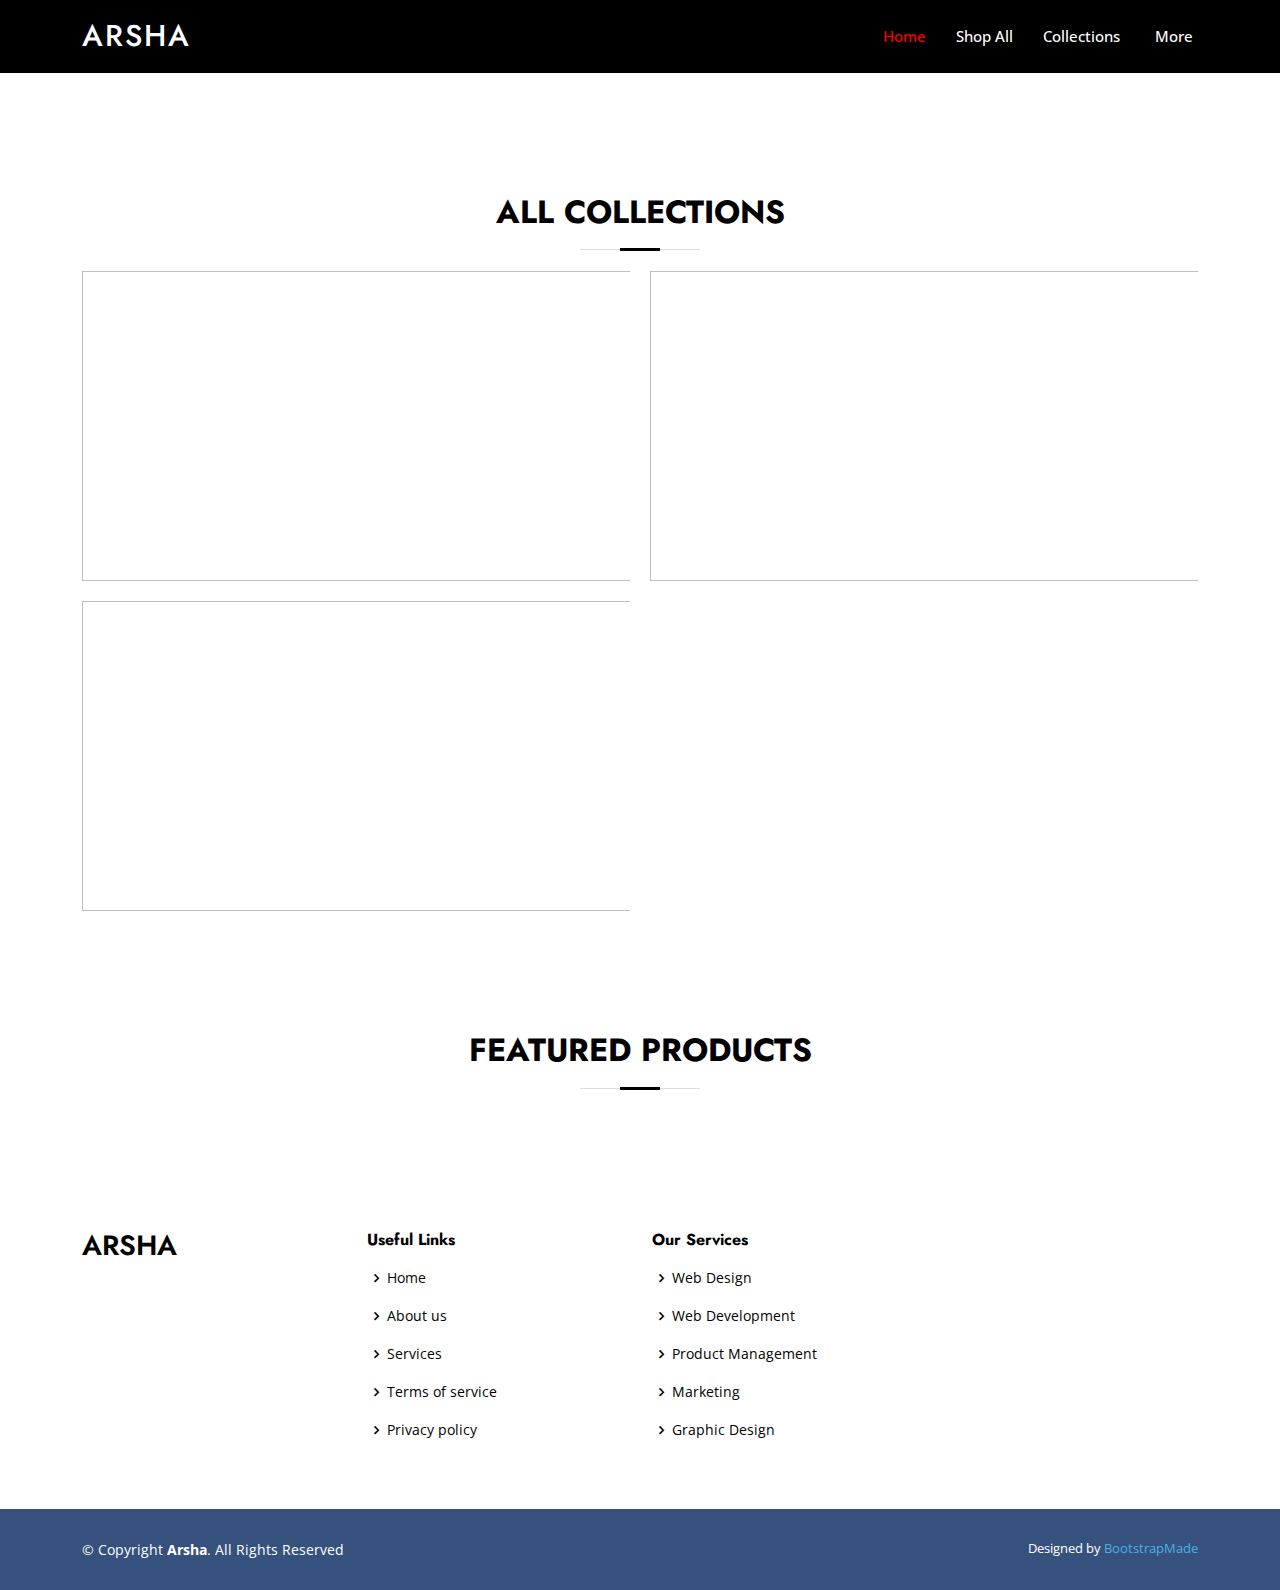
<file: index.html>
<!DOCTYPE html>
<html lang="en">

<head>
    <meta charset="utf-8">
    <meta content="width=device-width, initial-scale=1.0" name="viewport">
    
    <title>Template - Index</title>
    <meta content="" name="description">
    <meta content="" name="keywords">
    
    <!-- Favicons -->
    <link href="assets/img/favicon.png" rel="icon">
    <link href="assets/img/apple-touch-icon.png" rel="apple-touch-icon">
    
    <!-- Google Fonts -->
    <link href="https://fonts.googleapis.com/css?family=Open+Sans:300,300i,400,400i,600,600i,700,700i|Jost:300,300i,400,400i,500,500i,600,600i,700,700i|Poppins:300,300i,400,400i,500,500i,600,600i,700,700i" rel="stylesheet">
    
    <!-- Vendor CSS Files -->
    <!-- <link href="assets/vendor/aos/aos.css" rel="stylesheet"> --> 
    <link href="assets/vendor/bootstrap/css/bootstrap.min.css" rel="stylesheet"> 
    <!-- <link href="assets/vendor/bootstrap-icons/bootstrap-icons.css" rel="stylesheet">  -->
    <link href="assets/vendor/boxicons/css/boxicons.min.css" rel="stylesheet"> 
    <!-- <link href="assets/vendor/glightbox/css/glightbox.min.css" rel="stylesheet">  -->
    <!-- <link href="assets/vendor/remixicon/remixicon.css" rel="stylesheet">  -->
    
    <link href="assets/vendor/swiper/swiper-bundle.min.css" rel="stylesheet"> 
    
    <!-- Template Main CSS File -->
    <link href="assets/css/style.css" rel="stylesheet">
</head>

<body>

  <!-- ======= Header ======= -->
  <header id="header" class="fixed-top ">
    <div class="container d-flex align-items-center">

      <h1 class="logo me-auto"><a href="index.html">Arsha</a></h1>
      <!-- Uncomment below if you prefer to use an image logo -->
      <!-- <a href="index.html" class="logo me-auto"><img src="assets/img/logo.png" alt="" class="img-fluid"></a>-->

        <nav id="navbar" class="navbar">
            <ul>
                <li><a class="nav-link scrollto active" href="#hero">Home</a></li>
                <li><a class="nav-link scrollto" href="/collections/all.html">Shop All</a></li>
                 
                <li class="dropdown"><a href="#"><span>Collections</span> <i class="bi bi-chevron-down"></i></a>
                    <ul>
                        <li><a href="collections/men/mens.html">Men</a></li>
                        <li><a href="collections/women/womens.html">Women</a></li>
                        <li><a href="#">Other</a></li>
                    </ul>
                </li>
                <li class="dropdown"><a href="#"><span>More</span> <i class="bi bi-chevron-down"></i></a>
                    <ul>
                        <li><a href="pages/faq.html">FAQ</a></li>
                        <li><a href="pages/contact.html">Contact</a></li>
                    </ul>
                </li>
            </ul>
            <i class="bi bi-list mobile-nav-toggle"></i>
        </nav><!-- .navbar -->

    </div>
  </header><!-- End Header -->

  <!-- ======= Hero Section =======
  <section id="hero" class="hero-hero d-flex portfolio-details">
    <div class="container2">
        <div class="portfolio-details-slider swiper">
            <div class="swiper-wrapper align-items-center">
                <div class="swiper-slide">
                    <img src="image1.png" alt="">
                </div>
                <div class="swiper-slide">
                    <img src="image1.png" alt="">
                </div>
                <div class="swiper-slide">
                    <img src="image1.png" alt="">
                </div>
                <div class="swiper-slide">
                    <img src="image1.png" alt="">
                </div>
            </div>
          <div class="swiper-pagination"></div>
        </div>
    </div>
  </section> End Hero -->

  <main id="main">
    <!-- ======= Breadcrumbs ======= -->
    <section id="breadcrumbs" class="breadcrumbs" style="visibility:hidden;">
      <div class="container">

        <ol>
          <li><a href="../../index.html">Home</a></li>
        </ol>

      </div>
    </section>

    <!-- ======= About Us Section ======= -->
    <section id="about" class="about">
      <div class="container" data-aos="fade-up">

        <div class="section-title">
          <h2>All Collections</h2>
        </div>

        <div class="row content">
            <div class="collections">
                
                <div class="images">
                    <a href="collections/men/mens.html" class="text-link">
                        <img style='background-image: url("https://www.vurtegopogo.com/wp-content/uploads/2014/03/Blue-Block.jpg");' alt="" width="1080" height="310">
                        <div class="text">
                            <span>Mens</span>
                        </div>
                    </a>
                </div>
                <div class="images">
                    <a href="collections/women/womens.html" class="text-link">
                        <img style='background-image: url("https://www.tynker.com/minecraft/api/block?id=59bd9c675ae02900048b4581&w=400&h=400&width=400&height=400&mode=contain&format=jpg&quality=75&cache=max&v=1505598567");' alt="" width="1080" height="310">
                        <div class="text">
                            <span>Womens</span>
                        </div>
                    </a>
                </div>
                <div class="images">
                    <a href="collections/all.html" class="text-link">
                        <img style='background-image: url("https://cdn.shopify.com/s/files/1/1033/1885/collections/Merch2021_Everyone_Header_3840x1740_aeb78ba5-61c5-4bf1-aa24-bef906c9b787_1080x.png?v=1637683372");' alt="" width="1080" height="310">
                        <div class="text">
                            <span>Shop All</span>
                        </div>
                    </a>
                </div>
            </div>
        </div>

      </div>
    </section><!-- End About Us Section -->

    <!-- ======= About Us Section ======= -->
    <section id="about" class="about">
      <div class="container" data-aos="fade-up">

        <div class="section-title">
          <h2>Featured Products</h2>
        </div>

        <div class="row content">
            <div class="collections">
                
            </div>
        </div>

      </div>
    </section><!-- End About Us Section -->
      
  </main><!-- End #main -->

  <!-- ======= Footer ======= -->
  <footer id="footer">

    <div class="footer-top">
      <div class="container">
        <div class="row">

          <div class="col-lg-3 col-md-6 footer-contact">
            <h3>Arsha</h3>
          </div>

          <div class="col-lg-3 col-md-6 footer-links">
            <h4>Useful Links</h4>
            <ul>
              <li><i class="bx bx-chevron-right"></i> <a href="#">Home</a></li>
              <li><i class="bx bx-chevron-right"></i> <a href="#">About us</a></li>
              <li><i class="bx bx-chevron-right"></i> <a href="#">Services</a></li>
              <li><i class="bx bx-chevron-right"></i> <a href="#">Terms of service</a></li>
              <li><i class="bx bx-chevron-right"></i> <a href="#">Privacy policy</a></li>
            </ul>
          </div>

          <div class="col-lg-3 col-md-6 footer-links">
            <h4>Our Services</h4>
            <ul>
              <li><i class="bx bx-chevron-right"></i> <a href="#">Web Design</a></li>
              <li><i class="bx bx-chevron-right"></i> <a href="#">Web Development</a></li>
              <li><i class="bx bx-chevron-right"></i> <a href="#">Product Management</a></li>
              <li><i class="bx bx-chevron-right"></i> <a href="#">Marketing</a></li>
              <li><i class="bx bx-chevron-right"></i> <a href="#">Graphic Design</a></li>
            </ul>
          </div>
        </div>
      </div>
    </div>

    <div class="container footer-bottom clearfix">
      <div class="copyright">
        &copy; Copyright <strong><span>Arsha</span></strong>. All Rights Reserved
      </div>
      <div class="credits">
        <!-- All the links in the footer should remain intact. -->
        <!-- You can delete the links only if you purchased the pro version. -->
        <!-- Licensing information: https://bootstrapmade.com/license/ -->
        <!-- Purchase the pro version with working PHP/AJAX contact form: https://bootstrapmade.com/arsha-free-bootstrap-html-template-corporate/ -->
        Designed by <a href="https://bootstrapmade.com/">BootstrapMade</a>
      </div>
    </div>
  </footer><!-- End Footer -->

  <div id="preloader"></div>
  <a href="#" class="back-to-top d-flex align-items-center justify-content-center"><i class="bi bi-arrow-up-short"></i></a>

  <!-- Vendor JS Files -->
  <script src="assets/vendor/aos/aos.js"></script>
  <script src="assets/vendor/bootstrap/js/bootstrap.bundle.min.js"></script>
  <script src="assets/vendor/glightbox/js/glightbox.min.js"></script>
  <script src="assets/vendor/isotope-layout/isotope.pkgd.min.js"></script>
  <script src="assets/vendor/swiper/swiper-bundle.min.js"></script>
  <script src="assets/vendor/waypoints/noframework.waypoints.js"></script>
  <script src="assets/vendor/php-email-form/validate.js"></script>

  <!-- Template Main JS File -->
  <script src="assets/js/main.js"></script>

</body>

</html>
</file>
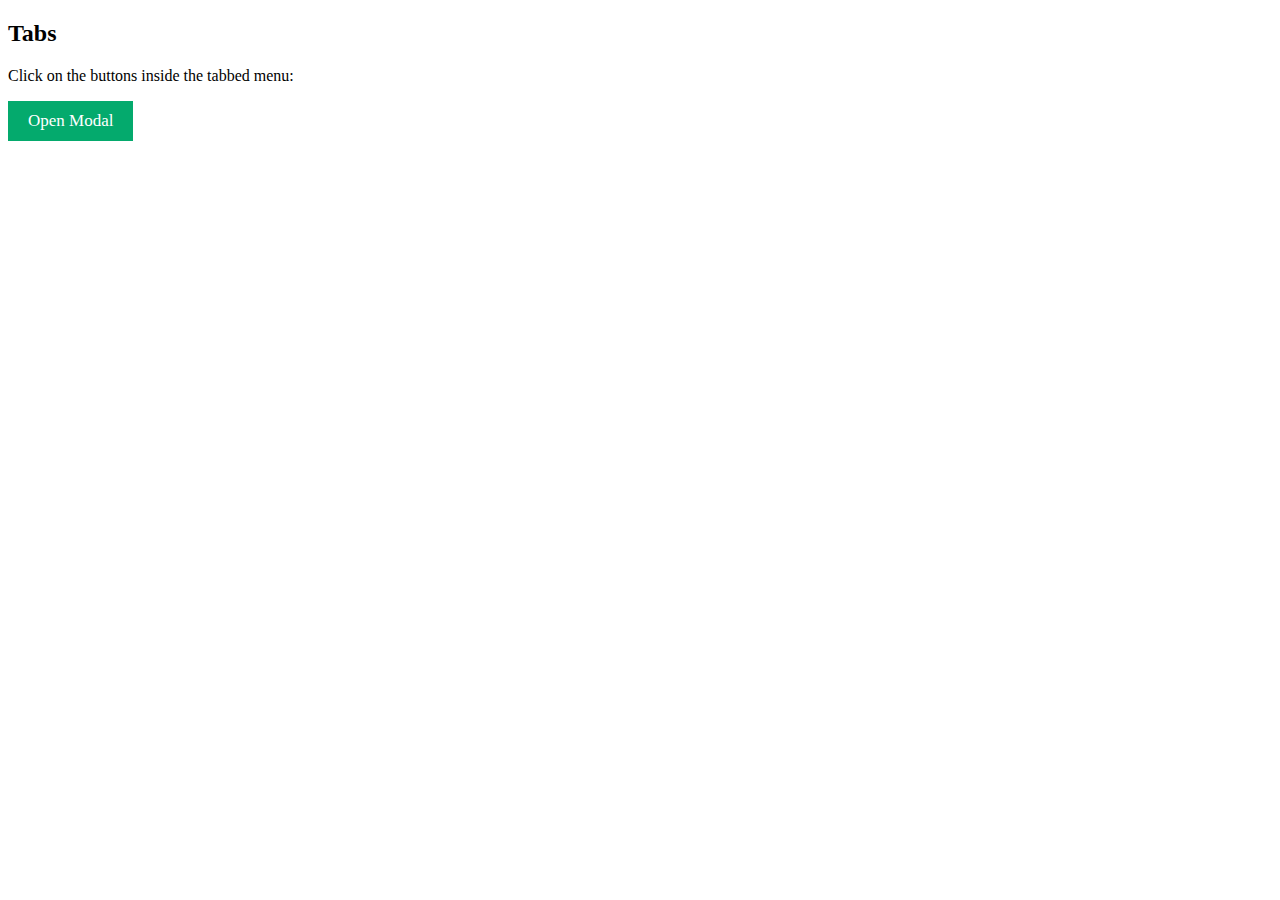
<file: payment.html>
<!DOCTYPE html>
<html>
<head>
<meta name="viewport" content="width=device-width, initial-scale=1">
    
    <style>    
    /* Style the tab */
    .tab {
      overflow: hidden;
      border: 1px solid #ccc;
      background-color: #f1f1f1;
    }
    
    /* Style the buttons inside the tab */
    .tab button {
      background-color: inherit;
      float: left;
      border: none;
      outline: none;
      cursor: pointer;
      padding: 14px 16px;
      transition: 0.3s;
      font-size: 17px;
    }
    
    /* Change background color of buttons on hover */
    .tab button:hover {
      background-color: #ddd;
    }
    
    /* Create an active/current tablink class */
    .tab button.active {
      background-color: #ccc;
    }
    
    /* Style the tab content */
    .tabcontent {
      display: none;
      padding: 6px 12px;
      border: 1px solid #ccc;
      border-top: none;
    }
    </style>
    
    <style>        
        /* The Modal (background) */
        .modal {
          display: none; /* Hidden by default */
          position: fixed; /* Stay in place */
          z-index: 1; /* Sit on top */
          padding-top: 100px; /* Location of the box */
          left: 0;
          top: 0;
          width: 100%; /* Full width */
          height: 100%; /* Full height */
          overflow: auto; /* Enable scroll if needed */
          background-color: rgb(0,0,0); /* Fallback color */
          background-color: rgba(0,0,0,0.4); /* Black w/ opacity */
        }
        
        /* Modal Content */
        .modal-content {
          background-color: #fefefe;
          margin: auto;
          padding: 20px;
          border: 1px solid #888;
          width: 50%;
        }
        
        /* The Close Button */
        .close {
          color: #aaaaaa;
          float: right;
          font-size: 28px;
          font-weight: bold;
        }
        
        .close:hover,
        .close:focus {
          color: #000;
          text-decoration: none;
          cursor: pointer;
        }
    </style>
    <style>
        
    #regForm {
      background-color: #ffffff;
      margin: 30px auto;
      font-family: sandybrown;
      width: 70%;
      min-width: 300px;
    }
    
    h1 {
      font-family: sans-serif;
      text-align: center;
    }
    
    input {
      padding: 10px;
      width: 100%;
      font-size: 17px;
      font-family: Raleway;
      border: 1px solid #aaaaaa;
    }
    
    /* Mark input boxes that gets an error on validation: */
    input.invalid {
      background-color: #ffdddd;
    }
    
    /* Hide all steps by default: */
    .tabs {
      display: none;
    }
    
    .button {
      background-color: #04AA6D;
      color: #ffffff;
      border: none;
      padding: 10px 20px;
      font-size: 17px;
      font-family: Raleway;
      cursor: pointer;
    }
    
    .button:hover {
      opacity: 0.8;
    }
    
    #prevBtn {
      background-color: #bbbbbb;
    }
    
    /* Make circles that indicate the steps of the form: */
    .step {
      height: 15px;
      width: 15px;
      margin: 0 2px;
      background-color: #bbbbbb;
      border: none;  
      border-radius: 50%;
      display: inline-block;
      opacity: 0.5;
    }
    
    .step.active {
      opacity: 1;
    }
    
    /* Mark the steps that are finished and valid: */
    .step.finish {
      background-color: #04AA6D;
    }
    </style>
</head>
<body>
    
    <h2>Tabs</h2>
    <p>Click on the buttons inside the tabbed menu:</p>
    <!-- Trigger/Open The Modal -->
    <button id="myBtn" class="button">Open Modal</button>
    
    <!-- The Modal -->
    <div id="myModal" class="modal">
    
      <!-- Modal content -->
      <div class="modal-content">
      	<span class="close">&times;</span>
        <p style="visibility: hidden;">Your order</p>
          
        <div class="tab">
          <button class="tablinks" onclick="opentabs(event, 'Credit')">Credit Card</button>
          <button class="tablinks active" onclick="opentabs(event, 'Other')">Other</button>
        </div>
    
        <div id="Credit" class="tabcontent">
            <div id="regForm" action="/action_page.php">
                
                <!-- One "tab" for each step in the form: -->
                <div class="tabs"><h1>Your order</h1>
                    <ul>
                        <li><p>Mens hoodie - £10</p></li>
                    </ul>
                    <button type="button" id="nextBtns" onclick="nextPrev(1)" class="button">Proceed To Checkout</button>
                </div>
                
                <div class="tabs"><h1>Add your payment details</h1>
                    <input type="text" id="fname" name="firstname" oninput="this.className = ''" placeholder="Full Name">
                    <input type="text" id="fname" name="firstname" oninput="this.className = ''" placeholder="Last Name">
                    <br></br>
                    <input type="text" id="fname" name="firstname" oninput="this.className = ''" placeholder="Card Number">
                    <br></br>
                    <input type="text" id="fname" name="firstname" oninput="this.className = ''" placeholder="Expiry">
                    <input type="text" id="fname" name="firstname" oninput="this.className = ''" placeholder="CVV">
                    
                    
                </div>
                
                <div class="tabs">Birthday:
                    <p><input placeholder="dd" oninput="this.className = ''" name="dd"></p>
                    <p><input placeholder="mm" oninput="this.className = ''" name="nn"></p>
                    <p><input placeholder="yyyy" oninput="this.className = ''" name="yyyy"></p>
                </div>
                
                <!-- <div style="overflow:auto;">
                    <div style="float:right;">
                      <button type="button" id="prevBtn" onclick="nextPrev(-1)" class="button">Previous</button>
                      <button type="button" id="nextBtn" onclick="nextPrev(1)" class="button">Next</button>
                    </div>
                </div> -->
                
                <!-- Circles which indicates the steps of the form: -->
                <div style="text-align:center;display: none;">
                    <span class="step"></span>
                    <span class="step"></span>
                    <span class="step"></span>
                </div>
            </div>
        </div>
    
        <div id="Other" class="tabcontent active" style="display:block;">
          <h3>Google</h3>
                        
          <h3>Paypal</h3>
        </div>
      </div>
    
    </div>


<script>
    function opentabs(evt, cityName) {
      var i, tabcontent, tablinks;
      tabcontent = document.getElementsByClassName("tabcontent");
      for (i = 0; i < tabcontent.length; i++) {
        tabcontent[i].style.display = "none";
      }
      tablinks = document.getElementsByClassName("tablinks");
      for (i = 0; i < tablinks.length; i++) {
        tablinks[i].className = tablinks[i].className.replace(" active", "");
      }
      document.getElementById(cityName).style.display = "block";
      evt.currentTarget.className += " active";
    }
</script>
<script>
    // Get the modal
    var modal = document.getElementById("myModal");
    
    document.getElementById("myBtn").onclick = function() {
      modal.style.display = "block";
    }
    document.getElementsByClassName("close")[0].onclick = function() {
      modal.style.display = "none";
    }
    
    window.onclick = function(event) {
      if (event.target == modal) {
        modal.style.display = "none";
      }
    }
</script>

<!-- Html muilt page form -->
    
<script>
    var currentTab = 0; // Current tab is set to be the first tab (0)
    showTab(currentTab); // Display the current tab
    
    function showTab(n) {
      // This function will display the specified tab of the form...
      var x = document.getElementsByClassName("tabs");
      x[n].style.display = "block";
      //... and fix the Previous/Next buttons:
      if (n == 0) {
        document.getElementById("prevBtn").style.display = "none";
      } else {
        document.getElementById("prevBtn").style.display = "inline";
      }
      if (n == (x.length - 1)) {
        document.getElementById("nextBtn").innerHTML = "Submit";
      } else {
        document.getElementById("nextBtn").innerHTML = "Next";
      }
      //... and run a function that will display the correct step indicator:
      fixStepIndicator(n)
    }
    
    function nextPrev(n) {
      // This function will figure out which tab to display
      var x = document.getElementsByClassName("tabs");
      // Exit the function if any field in the current tab is invalid:
      if (n == 1 && !validateForm()) return false;
      // Hide the current tab:
      x[currentTab].style.display = "none";
      // Increase or decrease the current tab by 1:
      currentTab = currentTab + n;
      // if you have reached the end of the form...
      if (currentTab >= x.length) {
        // ... the form gets submitted:
        document.getElementById("regForm").submit();
        return false;
      }
      // Otherwise, display the correct tab:
      showTab(currentTab);
    }
    
    function validateForm() {
      // This function deals with validation of the form fields
      var x, y, i, valid = true;
      x = document.getElementsByClassName("tabs");
      y = x[currentTab].getElementsByTagName("input");
      // A loop that checks every input field in the current tab:
      for (i = 0; i < y.length; i++) {
        // If a field is empty...
        if (y[i].value == "") {
          // add an "invalid" class to the field:
          y[i].className += " invalid";
          // and set the current valid status to false
          valid = false;
        }
      }
      // If the valid status is true, mark the step as finished and valid:
      if (valid) {
        document.getElementsByClassName("step")[currentTab].className += " finish";
      }
      return valid; // return the valid status
    }
    
    function fixStepIndicator(n) {
      // This function removes the "active" class of all steps...
      var i, x = document.getElementsByClassName("step");
      for (i = 0; i < x.length; i++) {
        x[i].className = x[i].className.replace(" active", "");
      }
      //... and adds the "active" class on the current step:
      x[n].className += " active";
    }
    </script>

</body>
</html>
</file>
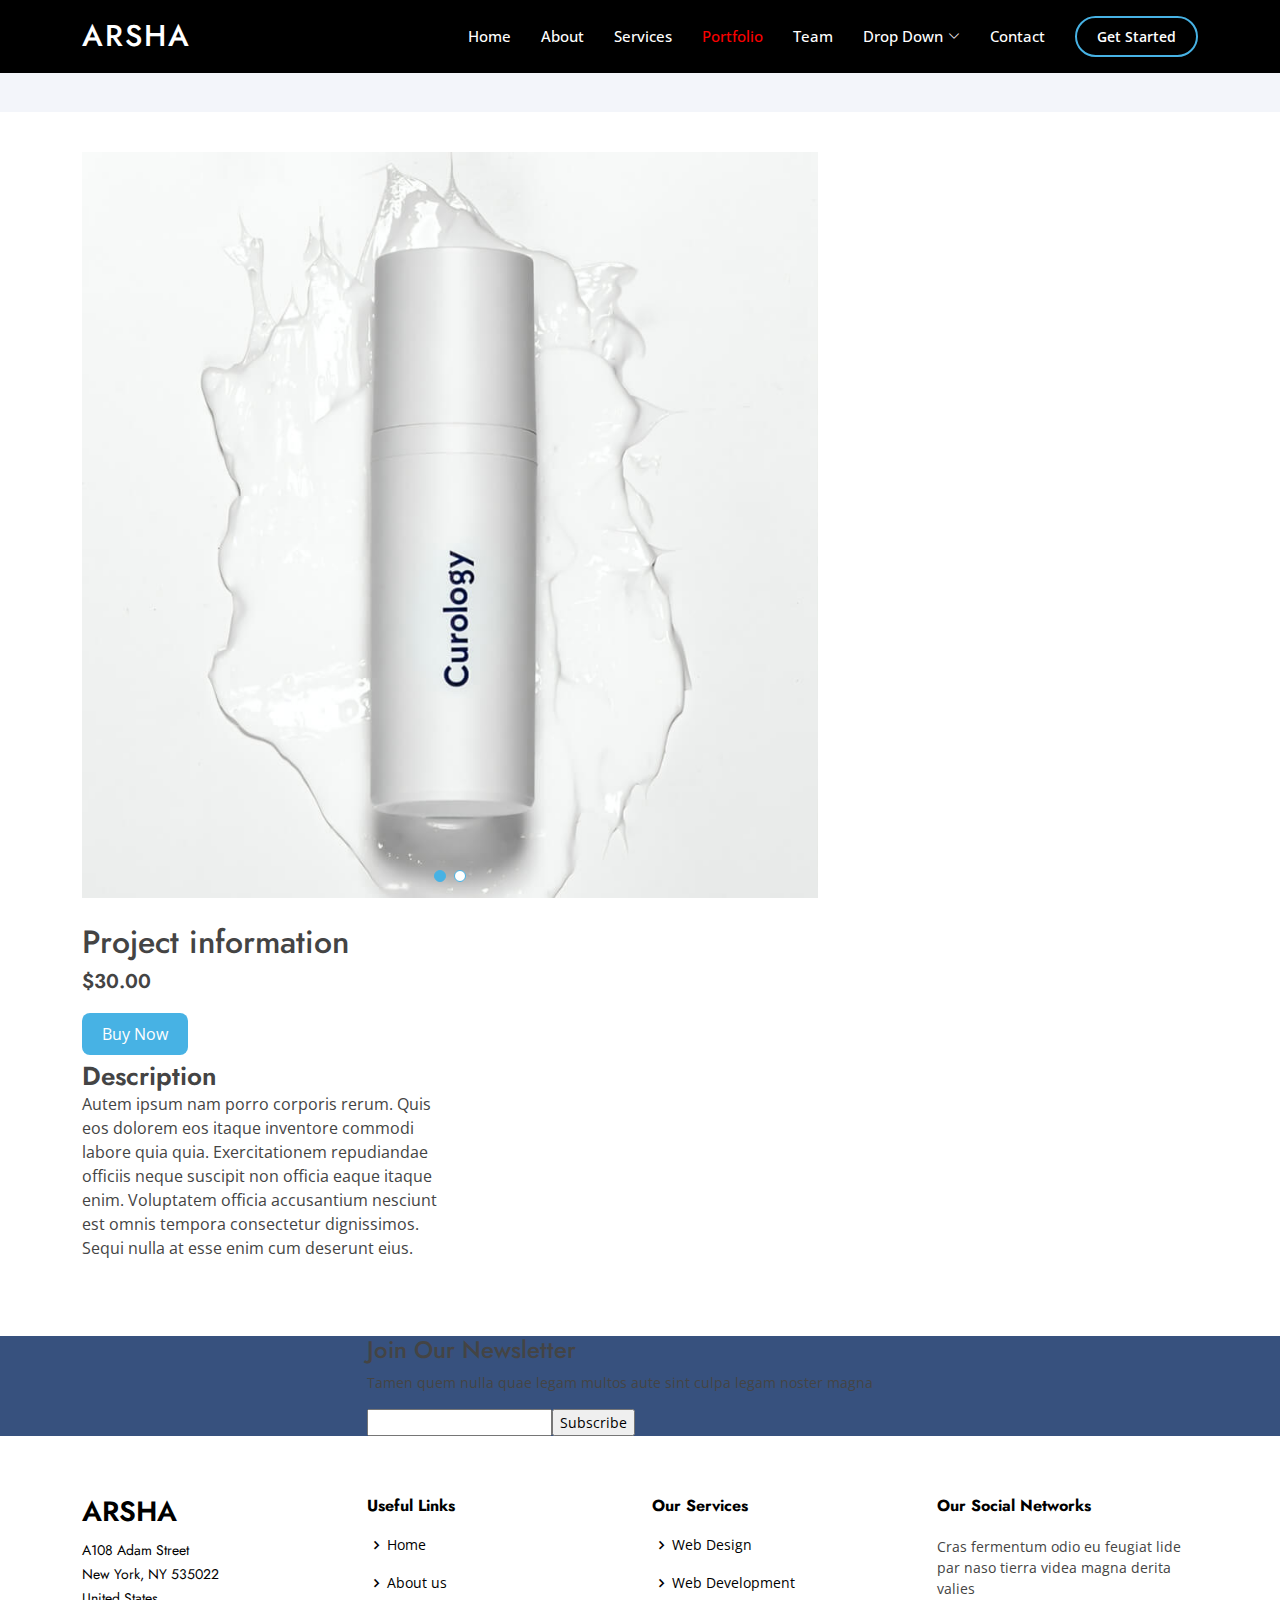
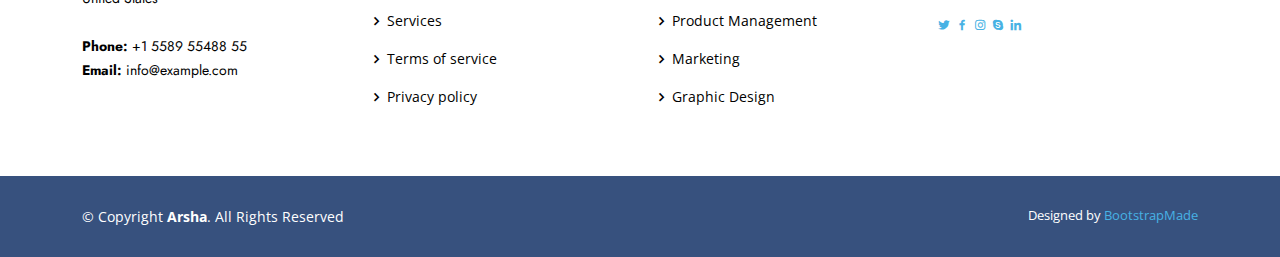
<file: portfolio-details.html>
<!DOCTYPE html>
<html lang="en">

<head>
  <meta charset="utf-8">
  <meta content="width=device-width, initial-scale=1.0" name="viewport">

  <title>Portfolio Details - Arsha Bootstrap Template</title>
  <meta content="" name="description">
  <meta content="" name="keywords">

  <!-- Favicons -->
  <link href="assets/img/favicon.png" rel="icon">
  <link href="assets/img/apple-touch-icon.png" rel="apple-touch-icon">

  <!-- Google Fonts -->
  <link href="https://fonts.googleapis.com/css?family=Open+Sans:300,300i,400,400i,600,600i,700,700i|Jost:300,300i,400,400i,500,500i,600,600i,700,700i|Poppins:300,300i,400,400i,500,500i,600,600i,700,700i" rel="stylesheet">

  <!-- Vendor CSS Files -->
  <link href="assets/vendor/aos/aos.css" rel="stylesheet">
  <link href="assets/vendor/bootstrap/css/bootstrap.min.css" rel="stylesheet">
  <link href="assets/vendor/bootstrap-icons/bootstrap-icons.css" rel="stylesheet">
  <link href="assets/vendor/boxicons/css/boxicons.min.css" rel="stylesheet">
  <link href="assets/vendor/glightbox/css/glightbox.min.css" rel="stylesheet">
  <link href="assets/vendor/remixicon/remixicon.css" rel="stylesheet">
  <link href="assets/vendor/swiper/swiper-bundle.min.css" rel="stylesheet">

  <!-- Template Main CSS File -->
  <link href="assets/css/style.css" rel="stylesheet">

  <!-- =======================================================
  * Template Name: Arsha - v4.7.1
  * Template URL: https://bootstrapmade.com/arsha-free-bootstrap-html-template-corporate/
  * Author: BootstrapMade.com
  * License: https://bootstrapmade.com/license/
  ======================================================== -->
</head>

<body>

  <!-- ======= Header ======= -->
  <header id="header" class="fixed-top header-inner-pages">
    <div class="container d-flex align-items-center">

      <h1 class="logo me-auto"><a href="index.html">Arsha</a></h1>
      <!-- Uncomment below if you prefer to use an image logo -->
      <!-- <a href="index.html" class="logo me-auto"><img src="assets/img/logo.png" alt="" class="img-fluid"></a>-->

      <nav id="navbar" class="navbar">
        <ul>
          <li><a class="nav-link scrollto " href="#hero">Home</a></li>
          <li><a class="nav-link scrollto" href="#about">About</a></li>
          <li><a class="nav-link scrollto" href="#services">Services</a></li>
          <li><a class="nav-link  active scrollto" href="#portfolio">Portfolio</a></li>
          <li><a class="nav-link scrollto" href="#team">Team</a></li>
          <li class="dropdown"><a href="#"><span>Drop Down</span> <i class="bi bi-chevron-down"></i></a>
            <ul>
              <li><a href="#">Drop Down 1</a></li>
              <li class="dropdown"><a href="#"><span>Deep Drop Down</span> <i class="bi bi-chevron-right"></i></a>
                <ul>
                  <li><a href="#">Deep Drop Down 1</a></li>
                  <li><a href="#">Deep Drop Down 2</a></li>
                  <li><a href="#">Deep Drop Down 3</a></li>
                  <li><a href="#">Deep Drop Down 4</a></li>
                  <li><a href="#">Deep Drop Down 5</a></li>
                </ul>
              </li>
              <li><a href="#">Drop Down 2</a></li>
              <li><a href="#">Drop Down 3</a></li>
              <li><a href="#">Drop Down 4</a></li>
            </ul>
          </li>
          <li><a class="nav-link scrollto" href="#contact">Contact</a></li>
          <li><a class="getstarted scrollto" href="#about">Get Started</a></li>
        </ul>
        <i class="bi bi-list mobile-nav-toggle"></i>
      </nav><!-- .navbar -->

    </div>
  </header><!-- End Header -->

  <main id="main">
    
        <!-- ======= Breadcrumbs ======= -->
        <section id="breadcrumbs" class="breadcrumbs">
            <div class="container">
                
            </div>
        </section><!-- End Breadcrumbs -->
        
        <!-- ======= Portfolio Details Section ======= -->
        <section id="portfolio-details" class="portfolio-details">
            <div class="container">
                <div class="row gy-4">
                    <div class="col-lg-8">
                        <div class="portfolio-details-slider swiper">
                            <div class="swiper-wrapper align-items-center">
                                <div class="swiper-slide">
                                    <img src="../../../assets/img/portfolio/portfolio-1.jpg" alt="">
                                </div>
                                <div class="swiper-slide">
                                    <img src="../../../assets/img/portfolio/portfolio-2.jpg" alt="">
                                </div>
                            </div>
                            <div class="swiper-pagination"></div>
                        </div>
                    </div>
                </div>
        
                <div class="col-lg-4">
                    <div class="portfolio-info">
                        <h2>Project information</h2>
                        <h3>$30.00</h3>
                    </div>
                      
                    <div class="portfolio-button">
                        <a href="https://buy.stripe.com/test_4gwbJy02kdnofeMdQQ" class="button" target="_blank">Buy Now</a>
                    </div>
                      
                    <div class="portfolio-description">
                        <h2>Description</h2>
                        <p>
                        Autem ipsum nam porro corporis rerum. Quis eos dolorem eos itaque inventore commodi labore quia quia. Exercitationem repudiandae officiis neque suscipit non officia eaque itaque enim. Voluptatem officia accusantium nesciunt est omnis tempora consectetur dignissimos. Sequi nulla at esse enim cum deserunt eius.
                        </p>
                    </div>
        
                    
                </div>
            </div>
        </section><!-- End Portfolio Details Section -->
    
    </main><!-- End #main -->

  <!-- ======= Footer ======= -->
  <footer id="footer">

    <div class="footer-newsletter">
      <div class="container">
        <div class="row justify-content-center">
          <div class="col-lg-6">
            <h4>Join Our Newsletter</h4>
            <p>Tamen quem nulla quae legam multos aute sint culpa legam noster magna</p>
            <form action="" method="post">
              <input type="email" name="email"><input type="submit" value="Subscribe">
            </form>
          </div>
        </div>
      </div>
    </div>

    <div class="footer-top">
      <div class="container">
        <div class="row">

          <div class="col-lg-3 col-md-6 footer-contact">
            <h3>Arsha</h3>
            <p>
              A108 Adam Street <br>
              New York, NY 535022<br>
              United States <br><br>
              <strong>Phone:</strong> +1 5589 55488 55<br>
              <strong>Email:</strong> info@example.com<br>
            </p>
          </div>

          <div class="col-lg-3 col-md-6 footer-links">
            <h4>Useful Links</h4>
            <ul>
              <li><i class="bx bx-chevron-right"></i> <a href="#">Home</a></li>
              <li><i class="bx bx-chevron-right"></i> <a href="#">About us</a></li>
              <li><i class="bx bx-chevron-right"></i> <a href="#">Services</a></li>
              <li><i class="bx bx-chevron-right"></i> <a href="#">Terms of service</a></li>
              <li><i class="bx bx-chevron-right"></i> <a href="#">Privacy policy</a></li>
            </ul>
          </div>

          <div class="col-lg-3 col-md-6 footer-links">
            <h4>Our Services</h4>
            <ul>
              <li><i class="bx bx-chevron-right"></i> <a href="#">Web Design</a></li>
              <li><i class="bx bx-chevron-right"></i> <a href="#">Web Development</a></li>
              <li><i class="bx bx-chevron-right"></i> <a href="#">Product Management</a></li>
              <li><i class="bx bx-chevron-right"></i> <a href="#">Marketing</a></li>
              <li><i class="bx bx-chevron-right"></i> <a href="#">Graphic Design</a></li>
            </ul>
          </div>

          <div class="col-lg-3 col-md-6 footer-links">
            <h4>Our Social Networks</h4>
            <p>Cras fermentum odio eu feugiat lide par naso tierra videa magna derita valies</p>
            <div class="social-links mt-3">
              <a href="#" class="twitter"><i class="bx bxl-twitter"></i></a>
              <a href="#" class="facebook"><i class="bx bxl-facebook"></i></a>
              <a href="#" class="instagram"><i class="bx bxl-instagram"></i></a>
              <a href="#" class="google-plus"><i class="bx bxl-skype"></i></a>
              <a href="#" class="linkedin"><i class="bx bxl-linkedin"></i></a>
            </div>
          </div>

        </div>
      </div>
    </div>

    <div class="container footer-bottom clearfix">
      <div class="copyright">
        &copy; Copyright <strong><span>Arsha</span></strong>. All Rights Reserved
      </div>
      <div class="credits">
        <!-- All the links in the footer should remain intact. -->
        <!-- You can delete the links only if you purchased the pro version. -->
        <!-- Licensing information: https://bootstrapmade.com/license/ -->
        <!-- Purchase the pro version with working PHP/AJAX contact form: https://bootstrapmade.com/arsha-free-bootstrap-html-template-corporate/ -->
        Designed by <a href="https://bootstrapmade.com/">BootstrapMade</a>
      </div>
    </div>
  </footer><!-- End Footer -->

  <div id="preloader"></div>
  <a href="#" class="back-to-top d-flex align-items-center justify-content-center"><i class="bi bi-arrow-up-short"></i></a>

  <!-- Vendor JS Files -->
  <script src="assets/vendor/aos/aos.js"></script>
  <script src="assets/vendor/bootstrap/js/bootstrap.bundle.min.js"></script>
  <script src="assets/vendor/glightbox/js/glightbox.min.js"></script>
  <script src="assets/vendor/isotope-layout/isotope.pkgd.min.js"></script>
  <script src="assets/vendor/swiper/swiper-bundle.min.js"></script>
  <script src="assets/vendor/waypoints/noframework.waypoints.js"></script>
  <script src="assets/vendor/php-email-form/validate.js"></script>

  <!-- Template Main JS File -->
  <script src="assets/js/main.js"></script>

</body>

</html>
</file>
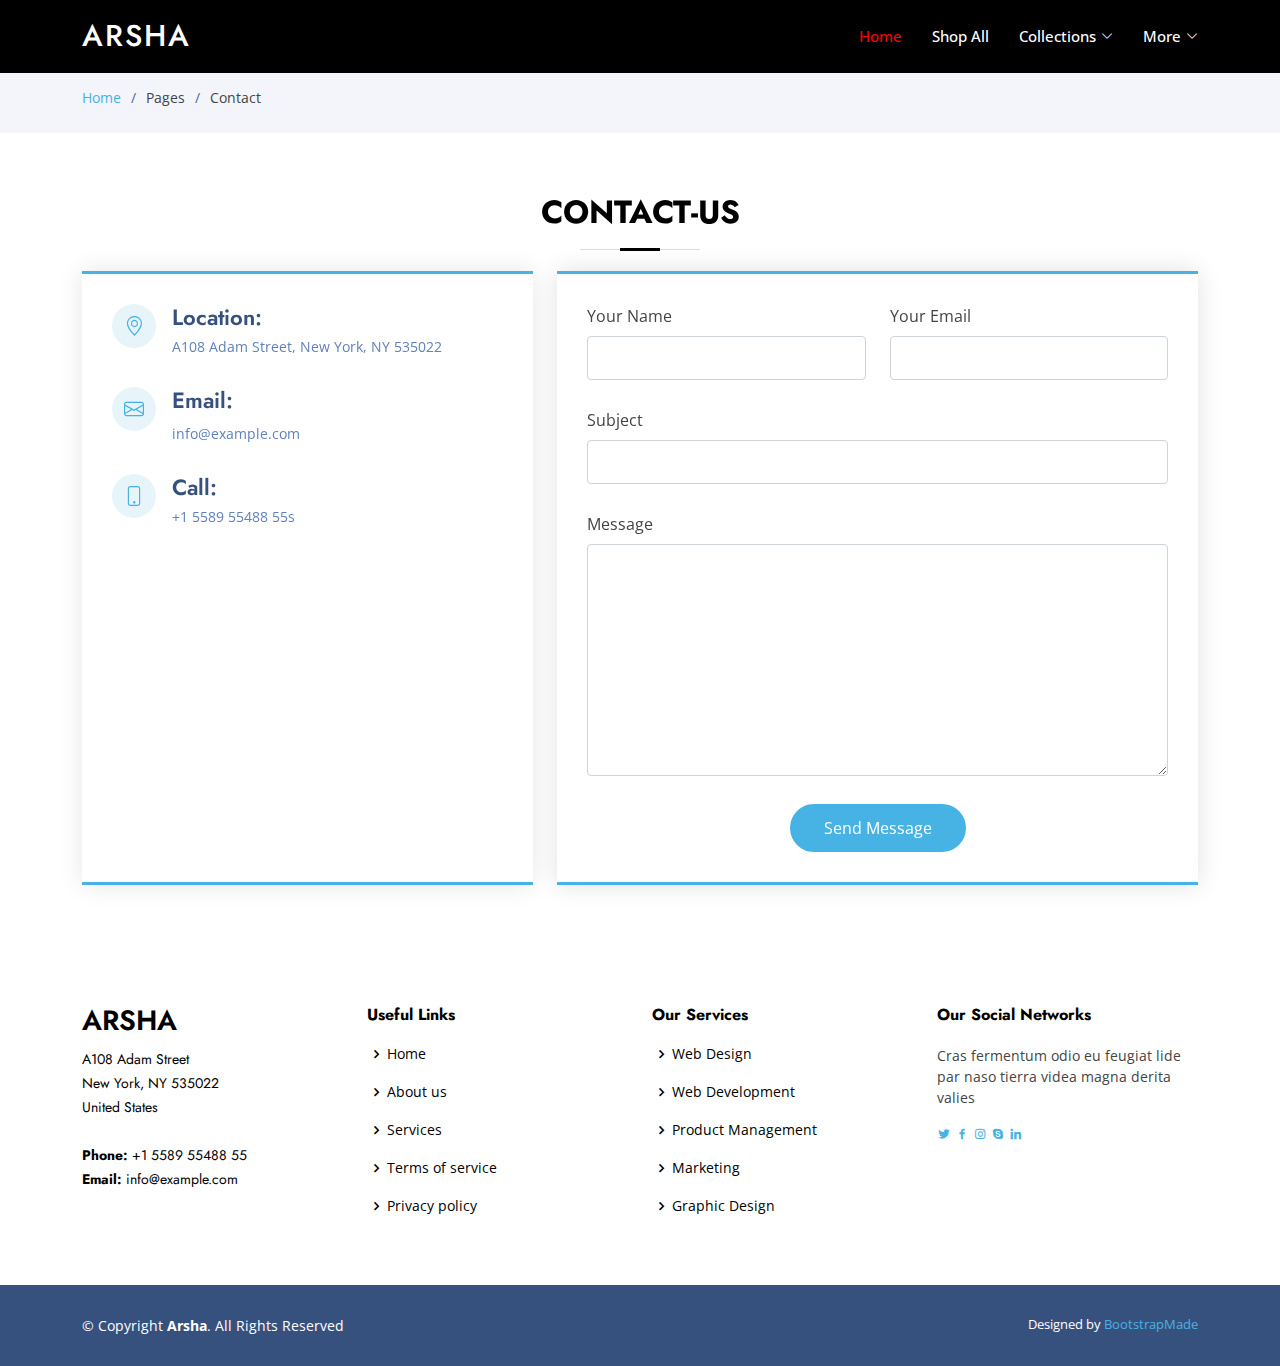
<file: pages/contact.html>
<!DOCTYPE html>
<html lang="en">

<head>
  <meta charset="utf-8">
  <meta content="width=device-width, initial-scale=1.0" name="viewport">

  <title>Portfolio Details - Arsha Bootstrap Template</title>
  <meta content="" name="description">
  <meta content="" name="keywords">

  <!-- Favicons -->
  <link href="../assets/img/favicon.png" rel="icon">
  <link href="../assets/img/apple-touch-icon.png" rel="apple-touch-icon">

  <!-- Google Fonts -->
  <link href="https://fonts.googleapis.com/css?family=Open+Sans:300,300i,400,400i,600,600i,700,700i|Jost:300,300i,400,400i,500,500i,600,600i,700,700i|Poppins:300,300i,400,400i,500,500i,600,600i,700,700i" rel="stylesheet">

  <!-- Vendor CSS Files -->
  <link href="../assets/vendor/aos/aos.css" rel="stylesheet">
  <link href="../assets/vendor/bootstrap/css/bootstrap.min.css" rel="stylesheet">
  <link href="../assets/vendor/bootstrap-icons/bootstrap-icons.css" rel="stylesheet">
  <link href="../assets/vendor/boxicons/css/boxicons.min.css" rel="stylesheet">
  <link href="../assets/vendor/glightbox/css/glightbox.min.css" rel="stylesheet">
  <link href="../assets/vendor/remixicon/remixicon.css" rel="stylesheet">
  <link href="../assets/vendor/swiper/swiper-bundle.min.css" rel="stylesheet">

  <!-- Template Main CSS File -->
  <link href="../assets/css/style.css" rel="stylesheet">
  <link href="../assets/css/contact-us.css" rel="stylesheet">
</head>

<body>

  <!-- ======= Header ======= -->
  <header id="header" class="fixed-top header-inner-pages">
    <div class="container d-flex align-items-center">

      <h1 class="logo me-auto"><a href="index.html">Arsha</a></h1>
      <!-- Uncomment below if you prefer to use an image logo -->
      <!-- <a href="index.html" class="logo me-auto"><img src="assets/img/logo.png" alt="" class="img-fluid"></a>-->

        <nav id="navbar" class="navbar">
            <ul>
                <li><a class="nav-link scrollto active" href="#hero">Home</a></li>
                <li><a class="nav-link scrollto" href="/collections/all.html">Shop All</a></li>
                 
                <li class="dropdown"><a href="#"><span>Collections</span> <i class="bi bi-chevron-down"></i></a>
                    <ul>
                        <li><a href="#">Men</a></li>
                        <li><a href="#">Women</a></li>
                        <li><a href="#">Other</a></li>
                    </ul>
                </li>
                <li class="dropdown"><a href="#"><span>More</span> <i class="bi bi-chevron-down"></i></a>
                    <ul>
                        <li><a href="../pages/faq.html">FAQ</a></li>
                        <li><a href="../pages/contact.html">Contact</a></li>
                    </ul>
                </li>
            </ul>
            <i class="bi bi-list mobile-nav-toggle"></i>
        </nav><!-- .navbar -->
    </div>
  </header><!-- End Header -->

    <main id="main">

    <!-- ======= Breadcrumbs ======= -->
    <section id="breadcrumbs" class="breadcrumbs">
      <div class="container">

        <ol>
          <li><a href="../index.html">Home</a></li>
          <li>Pages</li>
          <li>Contact</li>
        </ol>

      </div>
    </section><!-- End Breadcrumbs -->

    <!-- ======= Contact Section ======= -->
    <section id="contact" class="contact">
      <div class="container" data-aos="fade-up">

        <div class="section-title">
          <h2>Contact-us</h2>
        </div>
          
        <div class="row">

          <div class="col-lg-5 d-flex align-items-stretch">
            <div class="info">
              <div class="address">
                <i class="bi bi-geo-alt"></i>
                <h4>Location:</h4>
                <p>A108 Adam Street, New York, NY 535022</p>
              </div>

              <div class="email">
                <i class="bi bi-envelope"></i>
                <h4>Email:</h4>
                <p>info@example.com</p>
              </div>

              <div class="phone">
                <i class="bi bi-phone"></i>
                <h4>Call:</h4>
                <p>+1 5589 55488 55s</p>
              </div>
                
            </div>

          </div>

          <div class="col-lg-7 mt-5 mt-lg-0 d-flex align-items-stretch">
            <form action="forms/contact.php" method="post" role="form" class="php-email-form">
              <div class="row">
                <div class="form-group col-md-6">
                  <label for="name">Your Name</label>
                  <input type="text" name="name" class="form-control" id="name" required>
                </div>
                <div class="form-group col-md-6">
                  <label for="name">Your Email</label>
                  <input type="email" class="form-control" name="email" id="email" required>
                </div>
              </div>
              <div class="form-group">
                <label for="name">Subject</label>
                <input type="text" class="form-control" name="subject" id="subject" required>
              </div>
              <div class="form-group">
                <label for="name">Message</label>
                <textarea class="form-control" name="message" rows="10" required></textarea>
              </div>
              <div class="my-3">
                <div class="loading">Loading</div>
                <div class="error-message"></div>
                <div class="sent-message">Your message has been sent. Thank you!</div>
              </div>
              <div class="text-center"><button type="submit">Send Message</button></div>
            </form>
          </div>

        </div>

      </div>
    </section><!-- End Contact Section -->

  </main><!-- End #main -->

  <!-- ======= Footer ======= -->
  <footer id="footer">

    <div class="footer-top">
      <div class="container">
        <div class="row">

          <div class="col-lg-3 col-md-6 footer-contact">
            <h3>Arsha</h3>
            <p>
              A108 Adam Street <br>
              New York, NY 535022<br>
              United States <br><br>
              <strong>Phone:</strong> +1 5589 55488 55<br>
              <strong>Email:</strong> info@example.com<br>
            </p>
          </div>

          <div class="col-lg-3 col-md-6 footer-links">
            <h4>Useful Links</h4>
            <ul>
              <li><i class="bx bx-chevron-right"></i> <a href="#">Home</a></li>
              <li><i class="bx bx-chevron-right"></i> <a href="#">About us</a></li>
              <li><i class="bx bx-chevron-right"></i> <a href="#">Services</a></li>
              <li><i class="bx bx-chevron-right"></i> <a href="#">Terms of service</a></li>
              <li><i class="bx bx-chevron-right"></i> <a href="#">Privacy policy</a></li>
            </ul>
          </div>

          <div class="col-lg-3 col-md-6 footer-links">
            <h4>Our Services</h4>
            <ul>
              <li><i class="bx bx-chevron-right"></i> <a href="#">Web Design</a></li>
              <li><i class="bx bx-chevron-right"></i> <a href="#">Web Development</a></li>
              <li><i class="bx bx-chevron-right"></i> <a href="#">Product Management</a></li>
              <li><i class="bx bx-chevron-right"></i> <a href="#">Marketing</a></li>
              <li><i class="bx bx-chevron-right"></i> <a href="#">Graphic Design</a></li>
            </ul>
          </div>

          <div class="col-lg-3 col-md-6 footer-links">
            <h4>Our Social Networks</h4>
            <p>Cras fermentum odio eu feugiat lide par naso tierra videa magna derita valies</p>
            <div class="social-links mt-3">
              <a href="#" class="twitter"><i class="bx bxl-twitter"></i></a>
              <a href="#" class="facebook"><i class="bx bxl-facebook"></i></a>
              <a href="#" class="instagram"><i class="bx bxl-instagram"></i></a>
              <a href="#" class="google-plus"><i class="bx bxl-skype"></i></a>
              <a href="#" class="linkedin"><i class="bx bxl-linkedin"></i></a>
            </div>
          </div>

        </div>
      </div>
    </div>

    <div class="container footer-bottom clearfix">
      <div class="copyright">
        &copy; Copyright <strong><span>Arsha</span></strong>. All Rights Reserved
      </div>
      <div class="credits">
        <!-- All the links in the footer should remain intact. -->
        <!-- You can delete the links only if you purchased the pro version. -->
        <!-- Licensing information: https://bootstrapmade.com/license/ -->
        <!-- Purchase the pro version with working PHP/AJAX contact form: https://bootstrapmade.com/arsha-free-bootstrap-html-template-corporate/ -->
        Designed by <a href="https://bootstrapmade.com/">BootstrapMade</a>
      </div>
    </div>
  </footer><!-- End Footer -->

  <div id="preloader"></div>
  <a href="#" class="back-to-top d-flex align-items-center justify-content-center"><i class="bi bi-arrow-up-short"></i></a>

  <!-- Vendor JS Files -->
  <script src="../assets/vendor/aos/aos.js"></script>
  <script src="../assets/vendor/bootstrap/js/bootstrap.bundle.min.js"></script>
  <script src="../assets/vendor/glightbox/js/glightbox.min.js"></script>
  <script src="../assets/vendor/isotope-layout/isotope.pkgd.min.js"></script>
  <script src="../assets/vendor/swiper/swiper-bundle.min.js"></script>
  <script src="../assets/vendor/waypoints/noframework.waypoints.js"></script>
  <script src="../assets/vendor/php-email-form/validate.js"></script>

  <!-- Template Main JS File -->
  <script src="../assets/js/main.js"></script>

</body>

</html>
</file>
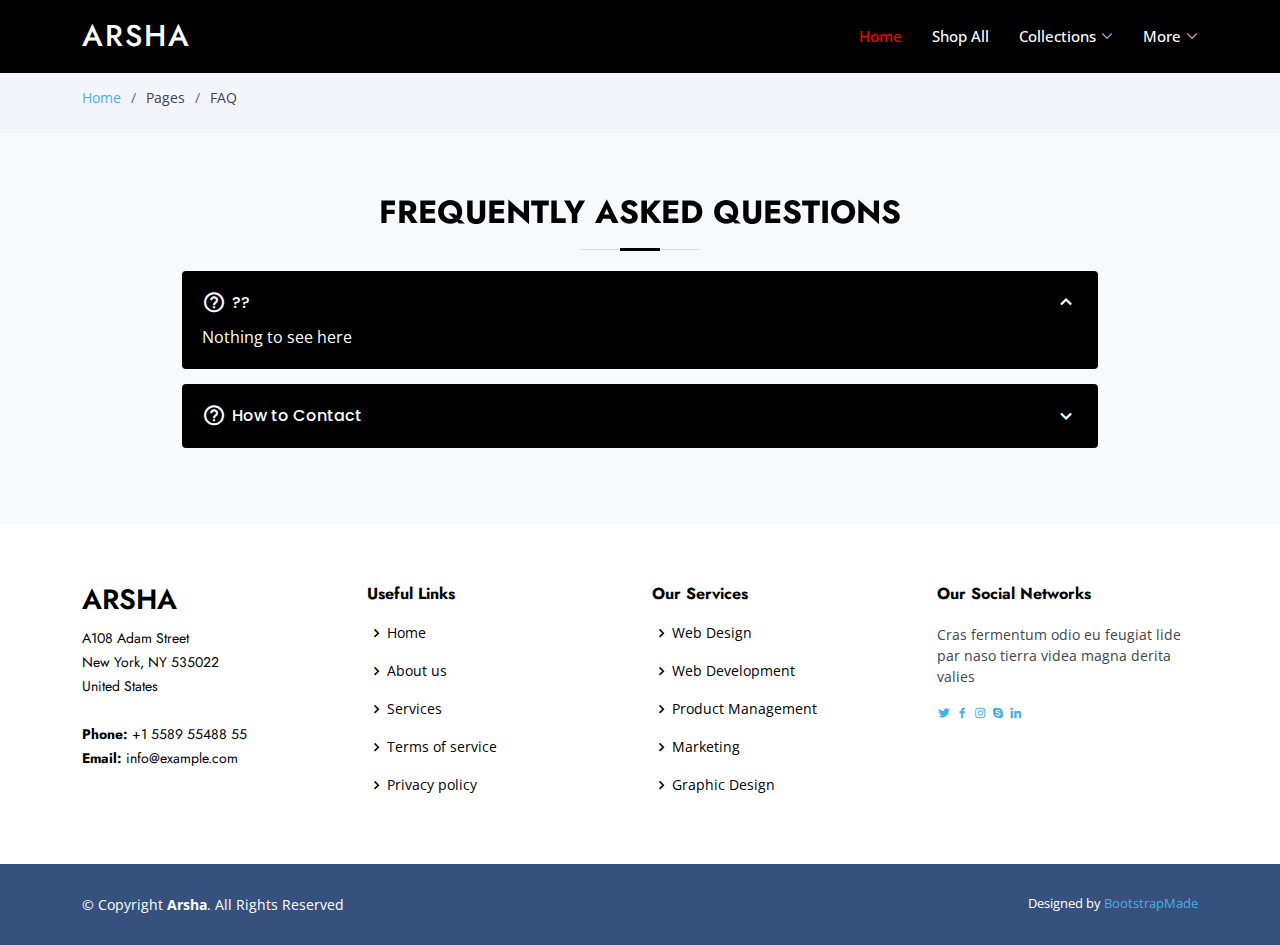
<file: pages/faq.html>
<!DOCTYPE html>
<html lang="en">

<head>
  <meta charset="utf-8">
  <meta content="width=device-width, initial-scale=1.0" name="viewport">

  <title>Template - FAQ</title>
  <meta content="" name="description">
  <meta content="" name="keywords">

  <!-- Favicons -->
  <link href="../assets/img/favicon.png" rel="icon">
  <link href="../assets/img/apple-touch-icon.png" rel="apple-touch-icon">

  <!-- Google Fonts -->
  <link href="https://fonts.googleapis.com/css?family=Open+Sans:300,300i,400,400i,600,600i,700,700i|Jost:300,300i,400,400i,500,500i,600,600i,700,700i|Poppins:300,300i,400,400i,500,500i,600,600i,700,700i" rel="stylesheet">

  <!-- Vendor CSS Files -->
  <link href="../assets/vendor/aos/aos.css" rel="stylesheet">
  <link href="../assets/vendor/bootstrap/css/bootstrap.min.css" rel="stylesheet">
  <link href="../assets/vendor/bootstrap-icons/bootstrap-icons.css" rel="stylesheet">
  <link href="../assets/vendor/boxicons/css/boxicons.min.css" rel="stylesheet">
  <link href="../assets/vendor/glightbox/css/glightbox.min.css" rel="stylesheet">
  <link href="../assets/vendor/remixicon/remixicon.css" rel="stylesheet">
  <link href="../assets/vendor/swiper/swiper-bundle.min.css" rel="stylesheet">

  <!-- Template Main CSS File -->
  <link href="../assets/css/style.css" rel="stylesheet">
</head>

<body>
    
    <!-- ======= Header ======= -->
    <header id="header" class="fixed-top header-inner-pages">
        <div class="container d-flex align-items-center">
    
            <h1 class="logo me-auto"><a href="index.html">Arsha</a></h1>
            <!-- Uncomment below if you prefer to use an image logo -->
            <!-- <a href="index.html" class="logo me-auto"><img src="assets/img/logo.png" alt="" class="img-fluid"></a>-->
    
            <nav id="navbar" class="navbar">
                <ul>
                    <li><a class="nav-link scrollto active" href="#hero">Home</a></li>
                    <li><a class="nav-link scrollto" href="/collections/all.html">Shop All</a></li>
                     
                    <li class="dropdown"><a href="#"><span>Collections</span> <i class="bi bi-chevron-down"></i></a>
                        <ul>
                            <li><a href="#">Men</a></li>
                            <li><a href="#">Women</a></li>
                            <li><a href="#">Other</a></li>
                        </ul>
                    </li>
                    <li class="dropdown"><a href="#"><span>More</span> <i class="bi bi-chevron-down"></i></a>
                        <ul>
                            <li><a href="../pages/faq.html">FAQ</a></li>
                            <li><a href="../pages/contact.html">Contact</a></li>
                        </ul>
                    </li>
                </ul>
                <i class="bi bi-list mobile-nav-toggle"></i>
            </nav><!-- .navbar -->
        </div>
    </header><!-- End Header -->
    
    <main id="main">
        <!-- ======= Breadcrumbs ======= -->
        <section id="breadcrumbs" class="breadcrumbs">
          <div class="container">
    
            <ol>
              <li><a href="../index.html">Home</a></li>
              <li>Pages</li>
              <li>FAQ</li>
            </ol>
    
          </div>
        </section><!-- End Breadcrumbs -->
    
        <!-- ======= Frequently Asked Questions Section ======= -->
        <section id="faq" class="faq section-bg">
            <div class="container" data-aos="fade-up">
    
                <div class="section-title">
                    <h2>Frequently Asked Questions</h2>
                </div>
        
                <div class="faq-list">
                  <ul>
                    <li data-aos="fade-up" data-aos-delay="100">
                      <i class="bx bx-help-circle icon-help"></i> <a data-bs-toggle="collapse" class="collapse" data-bs-target="#faq-list-1">?? <i class="bx bx-chevron-down icon-show"></i><i class="bx bx-chevron-up icon-close"></i></a>
                      <div id="faq-list-1" class="collapse show" data-bs-parent=".faq-list">
                        <p>
                          Nothing to see here
                        </p>
                      </div>
                    </li>
        
                    <li data-aos="fade-up" data-aos-delay="200">
                      <i class="bx bx-help-circle icon-help"></i> <a data-bs-toggle="collapse" data-bs-target="#faq-list-2" class="collapsed">How to Contact <i class="bx bx-chevron-down icon-show"></i><i class="bx bx-chevron-up icon-close"></i></a>
                      <div id="faq-list-2" class="collapse" data-bs-parent=".faq-list">
                        <p>you can visit our<a href="contact.html">Contact page</a>
                        
                      </div>
                    </li>
        
                  </ul>
                </div>
            </div>
        </section><!-- End Frequently Asked Questions Section -->
    
    </main><!-- End #main -->
    
    <!-- ======= Footer ======= -->
    <footer id="footer">
    
        <div class="footer-top">
            <div class="container">
                <div class="row">
    
                    <div class="col-lg-3 col-md-6 footer-contact">
                        <h3>Arsha</h3>
                        <p>
                            A108 Adam Street <br>
                            New York, NY 535022<br>
                            United States <br><br>
                            <strong>Phone:</strong> +1 5589 55488 55<br>
                            <strong>Email:</strong> info@example.com<br>
                        </p>
                    </div>
    
                <div class="col-lg-3 col-md-6 footer-links">
                <h4>Useful Links</h4>
                <ul>
                  <li><i class="bx bx-chevron-right"></i> <a href="#">Home</a></li>
                  <li><i class="bx bx-chevron-right"></i> <a href="#">About us</a></li>
                  <li><i class="bx bx-chevron-right"></i> <a href="#">Services</a></li>
                  <li><i class="bx bx-chevron-right"></i> <a href="#">Terms of service</a></li>
                  <li><i class="bx bx-chevron-right"></i> <a href="#">Privacy policy</a></li>
                </ul>
              </div>
    
              <div class="col-lg-3 col-md-6 footer-links">
                <h4>Our Services</h4>
                <ul>
                  <li><i class="bx bx-chevron-right"></i> <a href="#">Web Design</a></li>
                  <li><i class="bx bx-chevron-right"></i> <a href="#">Web Development</a></li>
                  <li><i class="bx bx-chevron-right"></i> <a href="#">Product Management</a></li>
                  <li><i class="bx bx-chevron-right"></i> <a href="#">Marketing</a></li>
                  <li><i class="bx bx-chevron-right"></i> <a href="#">Graphic Design</a></li>
                </ul>
              </div>
    
              <div class="col-lg-3 col-md-6 footer-links">
                <h4>Our Social Networks</h4>
                <p>Cras fermentum odio eu feugiat lide par naso tierra videa magna derita valies</p>
                <div class="social-links mt-3">
                  <a href="#" class="twitter"><i class="bx bxl-twitter"></i></a>
                  <a href="#" class="facebook"><i class="bx bxl-facebook"></i></a>
                  <a href="#" class="instagram"><i class="bx bxl-instagram"></i></a>
                  <a href="#" class="google-plus"><i class="bx bxl-skype"></i></a>
                  <a href="#" class="linkedin"><i class="bx bxl-linkedin"></i></a>
                </div>
              </div>
    
            </div>
          </div>
        </div>
    
        <div class="container footer-bottom clearfix">
          <div class="copyright">
            &copy; Copyright <strong><span>Arsha</span></strong>. All Rights Reserved
          </div>
          <div class="credits">
            <!-- All the links in the footer should remain intact. -->
            <!-- You can delete the links only if you purchased the pro version. -->
            <!-- Licensing information: https://bootstrapmade.com/license/ -->
            <!-- Purchase the pro version with working PHP/AJAX contact form: https://bootstrapmade.com/arsha-free-bootstrap-html-template-corporate/ -->
            Designed by <a href="https://bootstrapmade.com/">BootstrapMade</a>
          </div>
        </div>
      </footer><!-- End Footer -->
    
      <div id="preloader"></div>
      <a href="#" class="back-to-top d-flex align-items-center justify-content-center"><i class="bi bi-arrow-up-short"></i></a>

    <!-- Vendor JS Files -->
    <script src="../assets/vendor/aos/aos.js"></script>
    <script src="../assets/vendor/bootstrap/js/bootstrap.bundle.min.js"></script>
    <script src="../assets/vendor/glightbox/js/glightbox.min.js"></script>
    <script src="../assets/vendor/isotope-layout/isotope.pkgd.min.js"></script>
    <script src="../assets/vendor/swiper/swiper-bundle.min.js"></script>
    <script src="../assets/vendor/waypoints/noframework.waypoints.js"></script>
    <script src="../assets/vendor/php-email-form/validate.js"></script>

    <!-- Template Main JS File -->
    <script src="../assets/js/main.js"></script>

    <style>
        .section-bg {
            background: #f8f9fa;
        }
        /*--------------------------------------------------------------
        # Frequently Asked Questions
        --------------------------------------------------------------*/
        .faq .faq-list {
          padding: 0 100px;
        }
        .faq .faq-list ul {
          padding: 0;
          list-style: none;
        }
        .faq .faq-list li + li {
          margin-top: 15px;
        }
        .faq .faq-list li {
            padding: 20px;
            color: #fff;
            background: #000;
            border-radius: 4px;
            position: relative;
        }
        .faq .faq-list a {
          display: block;
          position: relative;
          font-family: "Poppins", sans-serif;
          font-size: 16px;
          line-height: 24px;
          font-weight: 500;
          padding: 0 30px;
          outline: none;
          cursor: pointer;
          color: #fff;
        }
        .faq .faq-list .icon-help {
          font-size: 24px;
          position: absolute;
          right: 0;
          left: 20px;
          color: #fff;
        }
        .faq .faq-list .icon-show, .faq .faq-list .icon-close {
          font-size: 24px;
          position: absolute;
          right: 0;
          top: 0;
        }
        .faq .faq-list p {
          margin-bottom: 0;
          padding: 10px 0 0 0;
        }
        .faq .faq-list .icon-show {
          display: none;
        }
        .faq .faq-list a.collapsed {
          color: #fff;
          transition: 0.3s;
        }
        .faq .faq-list a.collapsed:hover {
          color: #fff;
        }
        .faq .faq-list a.collapsed .icon-show {
          display: inline-block;
        }
        .faq .faq-list a.collapsed .icon-close {
          display: none;
        }
        @media (max-width: 1200px) {
          .faq .faq-list {
            padding: 0;
          }
        }
    </style>
</body>

   
</html>
</file>
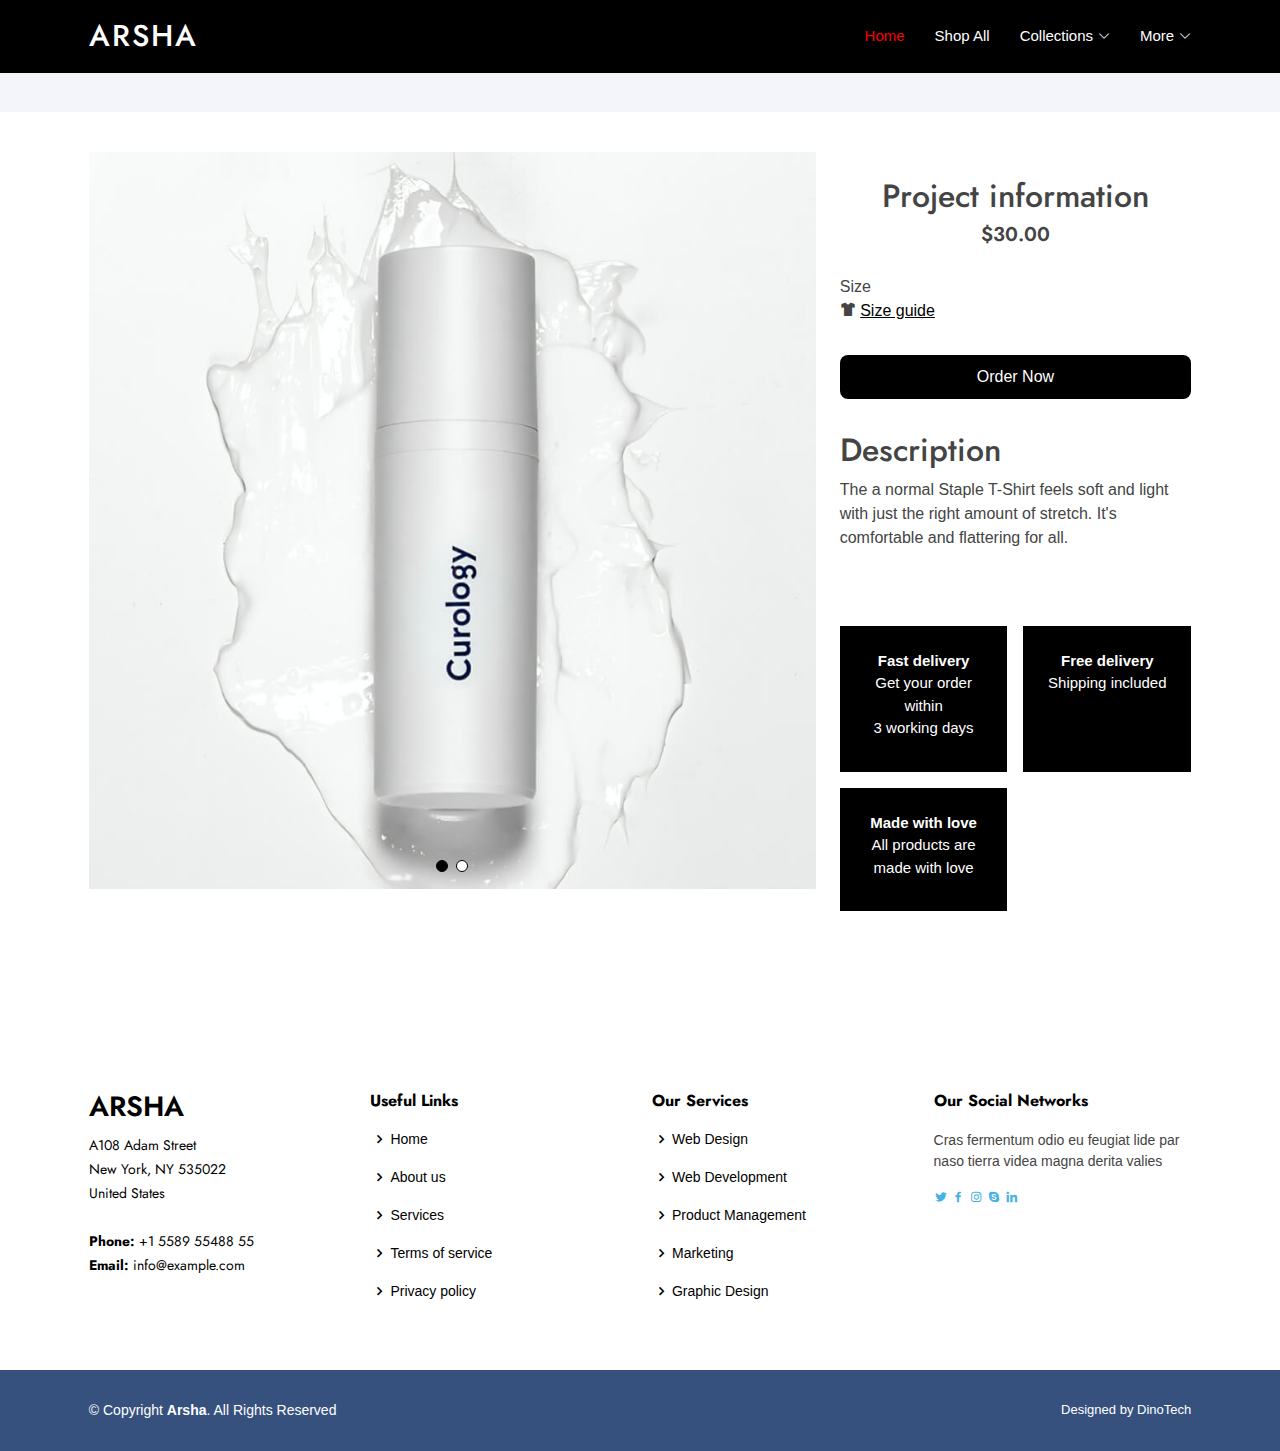
<file: collections/men/product/1.html>
<!DOCTYPE html>
<html lang="en">
    
<head>
    <meta charset="utf-8">
    <meta content="width=device-width, initial-scale=1.0" name="viewport">
    
    <title>Portfolio Details - Arsha Bootstrap Template</title>
    <meta content="" name="description">
    <meta content="" name="keywords">
    
    <!-- Favicons -->
    <link href="../../../assets/img/favicon.png" rel="icon">
    <link href="../../../assets/img/apple-touch-icon.png" rel="apple-touch-icon">
    
    <!-- Google Fonts -->
    <link href="https://fonts.googleapis.com/css?family=Open+Sans:300,300i,400,400i,600,600i,700,700i|Jost:300,300i,400,400i,500,500i,600,600i,700,700i|Poppins:300,300i,400,400i,500,500i,600,600i,700,700i" rel="stylesheet">
    
    <!-- Vendor CSS Files -->
    <link href="../../../assets/vendor/aos/aos.css" rel="stylesheet">
    <link href="../../../assets/vendor/bootstrap/css/bootstrap.min.css" rel="stylesheet">
    <link href="../../../assets/vendor/bootstrap-icons/bootstrap-icons.css" rel="stylesheet">
    <link href="../../../assets/vendor/boxicons/css/boxicons.min.css" rel="stylesheet">
    <link href="../../../assets/vendor/glightbox/css/glightbox.min.css" rel="stylesheet">
    <link href="../../../assets/vendor/remixicon/remixicon.css" rel="stylesheet">
    <link href="../../../assets/vendor/swiper/swiper-bundle.min.css" rel="stylesheet">
    
    <!-- Template Main CSS File -->
    <link href="../../../assets/css/style.css" rel="stylesheet">
    <link href="../../../assets/css/web2.css" rel="stylesheet">
    <link href="../../../assets/css/modal.css" rel="stylesheet">
</head>
    
<body>
    
    <!-- ======= Header ======= -->
    <header id="header" class="fixed-top header-inner-pages">
        <div class="container d-flex align-items-center">
            <h1 class="logo me-auto"><a href="index.html">Arsha</a></h1>
        
            <nav id="navbar" class="navbar">
                <ul>
                    <li><a class="nav-link scrollto active" href="#hero">Home</a></li>
                    <li><a class="nav-link scrollto" href="/collections/all.html">Shop All</a></li>
                     
                    <li class="dropdown"><a href="#"><span>Collections</span> <i class="bi bi-chevron-down"></i></a>
                        <ul>
                            <li><a href="../../../collections/men/mens.html">Men</a></li>
                            <li><a href="../../../collections/women/womens.html">Women</a></li>
                            <li><a href="#">Other</a></li>
                        </ul>
                    </li>
                    <li class="dropdown"><a href="#"><span>More</span> <i class="bi bi-chevron-down"></i></a>
                        <ul>
                            <li><a href="../../../pages/faq.html">FAQ</a></li>
                            <li><a href="../../../pages/contact.html">Contact</a></li>
                        </ul>
                    </li>
                </ul>
                <i class="bi bi-list mobile-nav-toggle"></i>
            </nav><!-- .navbar -->
        </div>
    </header>
    
    <main id="main">
        <!-- ======= Breadcrumbs ======= -->
        <section id="breadcrumbs" class="breadcrumbs">
            <div class="container">
            </div>
        </section>
        
        <!-- ======= Portfolio Details Section ======= -->
        <section id="portfolio-details" class="product-details">
            <div class="container">
                <div class="row gy-4">
                    
                    <div class="col-lg-8">
                        <div class="portfolio-details-slider swiper">
                            <div class="swiper-wrapper align-items-center">
                                <div class="swiper-slide">
                                    <img src="../../../assets/img/portfolio/portfolio-1.jpg" alt="">
                                </div>
                                <div class="swiper-slide">
                                    <img src="../../../assets/img/portfolio/portfolio-2.jpg" alt="">
                                </div>
                            </div>
                            <div class="swiper-pagination"></div>
                        </div>
                    </div>
        
                    <div class="col-lg-4">
                        <div class="product-info">
                            <h2>Project information</h2>
                            <h3>$30.00</h3>
                        </div>

                        <div class="product-sizes">
                            <h7>Size</h7>
                            <br>
                            <i class='bx bxs-t-shirt'></i>&nbsp;<a id="myBtn" class="button-text button">Size guide</a>
                        </div>
                        <!-- The Magic Modal -->
                        <div id="myModal" class="modal">
                            <!-- Modal content -->
                            <div class="modal-content">
                                <span class="close">&times;</span>
                                <p>Some text in the Modal..</p>
                            </div>
                        </div>
                        
                        <div class="order-button">
                            <a href="https://buy.stripe.com/test_4gwbJy02kdnofeMdQQ" class="button-text button" target="_blank">Order Now</a>
                        </div>
                          
                        <div class="portfolio-description">
                            <h2>Description</h2>
                            <p>
                                The a normal Staple T-Shirt feels soft and light with just the right amount of stretch. It's comfortable and flattering for all.
                            </p>
                        </div>
            
                        <section class="label-box">
                            <dl class="label-box-1">
                                <div class="text text-center">
                                    <dt><span>Fast delivery</span></dt>
                                    <dd>Get your order within <br> 3 working days</dd>
                                </div>
                            </dl>
                            <dl class="label-box-1">
                                <div class="text text-center">
                                    <dt><span>Free delivery</span></dt>
                                    <dd>Shipping included</dd>
                                </div>
                            </dl>
                            <dl class="label-box-1">
                                <div class="text text-center">
                                    <dt><span>Made with love</span></dt>
                                    <dd>All products are made with love</dd>
                                </div>
                            </dl>
                        </section>
                    </div>
                </div>
            </div>
        </section><!-- End Portfolio Details Section -->
    </main><!-- End #main -->
    
      <!-- ======= Footer ======= -->
      <footer id="footer">
        <div class="footer-top">
          <div class="container">
            <div class="row">
    
              <div class="col-lg-3 col-md-6 footer-contact">
                <h3>Arsha</h3>
                <p>
                  A108 Adam Street <br>
                  New York, NY 535022<br>
                  United States <br><br>
                  <strong>Phone:</strong> +1 5589 55488 55<br>
                  <strong>Email:</strong> info@example.com<br>
                </p>
              </div>
    
              <div class="col-lg-3 col-md-6 footer-links">
                <h4>Useful Links</h4>
                <ul>
                  <li><i class="bx bx-chevron-right"></i> <a href="#">Home</a></li>
                  <li><i class="bx bx-chevron-right"></i> <a href="#">About us</a></li>
                  <li><i class="bx bx-chevron-right"></i> <a href="#">Services</a></li>
                  <li><i class="bx bx-chevron-right"></i> <a href="#">Terms of service</a></li>
                  <li><i class="bx bx-chevron-right"></i> <a href="#">Privacy policy</a></li>
                </ul>
              </div>
    
              <div class="col-lg-3 col-md-6 footer-links">
                <h4>Our Services</h4>
                <ul>
                  <li><i class="bx bx-chevron-right"></i> <a href="#">Web Design</a></li>
                  <li><i class="bx bx-chevron-right"></i> <a href="#">Web Development</a></li>
                  <li><i class="bx bx-chevron-right"></i> <a href="#">Product Management</a></li>
                  <li><i class="bx bx-chevron-right"></i> <a href="#">Marketing</a></li>
                  <li><i class="bx bx-chevron-right"></i> <a href="#">Graphic Design</a></li>
                </ul>
              </div>
    
              <div class="col-lg-3 col-md-6 footer-links">
                <h4>Our Social Networks</h4>
                <p>Cras fermentum odio eu feugiat lide par naso tierra videa magna derita valies</p>
                <div class="social-links mt-3">
                  <a href="#" class="twitter"><i class="bx bxl-twitter"></i></a>
                  <a href="#" class="facebook"><i class="bx bxl-facebook"></i></a>
                  <a href="#" class="instagram"><i class="bx bxl-instagram"></i></a>
                  <a href="#" class="google-plus"><i class="bx bxl-skype"></i></a>
                  <a href="#" class="linkedin"><i class="bx bxl-linkedin"></i></a>
                </div>
              </div>
    
            </div>
          </div>
        </div>
    
    <div class="container footer-bottom clearfix">
        <div class="copyright">
            &copy; Copyright <strong><span>Arsha</span></strong>. All Rights Reserved
        </div>
        <div class="credits">
            Designed by DinoTech
        </div>
        </div>
    </footer><!-- End Footer -->
    
    <div id="preloader"></div>
    <a href="#" class="back-to-top d-flex align-items-center justify-content-center"><i class="bi bi-arrow-up-short"></i></a>
    
      <!-- Vendor JS Files -->
    <script src="../../../assets/vendor/aos/aos.js"></script>
    <script src="../../../assets/vendor/bootstrap/js/bootstrap.bundle.min.js"></script>
    <script src="../../../assets/vendor/glightbox/js/glightbox.min.js"></script>
    <script src="../../../assets/vendor/isotope-layout/isotope.pkgd.min.js"></script>
    <script src="../../../assets/vendor/swiper/swiper-bundle.min.js"></script>
    <script src="../../../assets/vendor/waypoints/noframework.waypoints.js"></script>
    <script src="../../../assets/vendor/php-email-form/validate.js"></script>
    
    <!-- Template Main JS File -->
    <script src="../../../assets/js/main.js"></script>
    
</body>
<script>
var modal = document.getElementById("myModal");
document.getElementById("myBtn").onclick = function() {
  modal.style.display = "block";
}
document.getElementsByClassName("close")[0].onclick = function() {
  modal.style.display = "none";
}
window.onclick = function(event) {
  if (event.target == modal) {
    modal.style.display = "none";
  }
}
</script>
    
</html>
</file>
<file: assets/css/contact-us.css>
/*--------------------------------------------------------------
# Contact
--------------------------------------------------------------*/
.contact .info {
  border-top: 3px solid #47b2e4;
  border-bottom: 3px solid #47b2e4;
  padding: 30px;
  background: #fff;
  width: 100%;
  box-shadow: 0 0 24px 0 rgba(0, 0, 0, 0.1);
}
.contact .info i {
  font-size: 20px;
  color: #47b2e4;
  float: left;
  width: 44px;
  height: 44px;
  background: #e7f5fb;
  display: flex;
  justify-content: center;
  align-items: center;
  border-radius: 50px;
  transition: all 0.3s ease-in-out;
}
.contact .info h4 {
  padding: 0 0 0 60px;
  font-size: 22px;
  font-weight: 600;
  margin-bottom: 5px;
  color: #37517e;
}
.contact .info p {
  padding: 0 0 10px 60px;
  margin-bottom: 20px;
  font-size: 14px;
  color: #6182ba;
}
.contact .info .email p {
  padding-top: 5px;
}
.contact .info .social-links {
  padding-left: 60px;
}
.contact .info .social-links a {
  font-size: 18px;
  display: inline-block;
  background: #333;
  color: #fff;
  line-height: 1;
  padding: 8px 0;
  border-radius: 50%;
  text-align: center;
  width: 36px;
  height: 36px;
  transition: 0.3s;
  margin-right: 10px;
}
.contact .info .social-links a:hover {
  background: #47b2e4;
  color: #fff;
}
.contact .info .email:hover i, .contact .info .address:hover i, .contact .info .phone:hover i {
  background: #47b2e4;
  color: #fff;
}
.contact .php-email-form {
  width: 100%;
  border-top: 3px solid #47b2e4;
  border-bottom: 3px solid #47b2e4;
  padding: 30px;
  background: #fff;
  box-shadow: 0 0 24px 0 rgba(0, 0, 0, 0.12);
}
.contact .php-email-form .form-group {
  padding-bottom: 8px;
}
.contact .php-email-form .validate {
  display: none;
  color: red;
  margin: 0 0 15px 0;
  font-weight: 400;
  font-size: 13px;
}
.contact .php-email-form .error-message {
  display: none;
  color: #fff;
  background: #ed3c0d;
  text-align: left;
  padding: 15px;
  font-weight: 600;
}
.contact .php-email-form .error-message br + br {
  margin-top: 25px;
}
.contact .php-email-form .sent-message {
  display: none;
  color: #fff;
  background: #18d26e;
  text-align: center;
  padding: 15px;
  font-weight: 600;
}
.contact .php-email-form .loading {
  display: none;
  background: #fff;
  text-align: center;
  padding: 15px;
}
.contact .php-email-form .loading:before {
  content: "";
  display: inline-block;
  border-radius: 50%;
  width: 24px;
  height: 24px;
  margin: 0 10px -6px 0;
  border: 3px solid #18d26e;
  border-top-color: #eee;
  -webkit-animation: animate-loading 1s linear infinite;
  animation: animate-loading 1s linear infinite;
}
.contact .php-email-form .form-group {
  margin-bottom: 20px;
}
.contact .php-email-form label {
  padding-bottom: 8px;
}
.contact .php-email-form input, .contact .php-email-form textarea {
  border-radius: 0;
  box-shadow: none;
  font-size: 14px;
  border-radius: 4px;
}
.contact .php-email-form input:focus, .contact .php-email-form textarea:focus {
  border-color: #47b2e4;
}
.contact .php-email-form input {
  height: 44px;
}
.contact .php-email-form textarea {
  padding: 10px 12px;
}
.contact .php-email-form button[type=submit] {
  background: #47b2e4;
  border: 0;
  padding: 12px 34px;
  color: #fff;
  transition: 0.4s;
  border-radius: 50px;
}
.contact .php-email-form button[type=submit]:hover {
  background: #209dd8;
}
@-webkit-keyframes animate-loading {
  0% {
    transform: rotate(0deg);
  }
  100% {
    transform: rotate(360deg);
  }
}
@keyframes animate-loading {
  0% {
    transform: rotate(0deg);
  }
  100% {
    transform: rotate(360deg);
  }
}
</file>
<file: assets/css/web2.css>
@import url('https://fonts.googleapis.com/css2?family=Quicksand:wght@300;400;500;600;700&family=Roboto:wght@300;400;500;700;900&display=swap');

:root{
    --white-light: rgba(255, 255, 255, 0.5);
    --alice-blue: #f8f9fa;
    --carribean-green: #40c9a2;
    --gray: #ededed;
}

/* Utility stylings */
img{
    width: 100%;
    display: block;
}
.container{
    width: 88vw;
    margin: 0 auto;
}
.lg-title,
.md-title,
.sm-title{
    font-family: 'Roboto', sans-serif;
    padding: 0.6rem 0;
    text-transform: capitalize;
}
.lg-title{
    font-size: 2.5rem;
    font-weight: 500;
    text-align: center;
    padding: 1.3rem 0;
    opacity: 0.9;
}
.md-title{
    font-size: 2rem;
    font-family: 'Roboto', sans-serif;
}
.sm-title{
    font-weight: 300;
    font-size: 1rem;
    text-transform: uppercase;
}
.text-light{
    font-size: 1rem;
    font-weight: 600;
    line-height: 1.5;
    opacity: 0.5;
    margin: 0.4rem 0;
}

/* product section */
.products {
    padding: 3.2rem 0;
}
.products .text-light {
    text-align: center;
    width: 70%;
    margin: 0.9rem auto;
}
.product {
    position: relative;
    border: 2px solid #000000;
}
.product-content {
    cursor: pointer;
}
.product-img {
    width: 270px;
    margin: 10px;
}
.product-btns{
    display: flex;
    justify-content: center;
    margin-top: 1.4rem;
    opacity: 0;
    transition: opacity 0.6s ease;
}
.btn-cart, .btn-buy{
    background: transparent;
    border: 1px solid black;
    padding: 0.8rem 0;
    width: 125px;
    font-family: inherit;
    text-transform: uppercase;
    cursor: pointer;
    border: none;
    transition: all 0.6s ease;
}
.btn-cart {
    background: black;
    color: white;
}
.btn-cart:hover {
    background: var(--carribean-green);
}
.btn-buy {
    background: white;
}
.btn-buy:hover {
    background: var(--carribean-green);
    color: #fff;
}
.product-info {
    padding: 10px;
    text-align: center;
    border-top: 2px solid #000;
}
.product-info-top {
    display: flex;
    justify-content: space-between;
    align-items: center;
}
.rating span {
    color: var(--carribean-green);
}
.product-name {
    color: #000000;
    display: block;
    text-decoration: none;
    font-size: 1rem;
    text-transform: uppercase;
    font-weight: bold;
}
.product-price {
    padding-top: 0.6rem;
    padding-right: 0.6rem;
    display: inline-block;
}
.product-price-sales {
    text-decoration: line-through;
    color: var(--carribean-green);
}
.product-img img {
    transition: transform 0.6s ease;
}
.off-info .sm-title {
    background: #000;
    color: white;
    display: inline-block;
    padding: 0.5rem;
    position: absolute;
    top: 0;
    left: 0;
    z-index: 1;
    letter-spacing: 2px;
    cursor: pointer;
}

/* product collection */
.product-collection {
    padding: 3.2rem 0;
}
.product-collection-wrapper {
    padding: 3.2rem 0;
}
.product-col-left {
    background: linear-gradient(rgba(0, 0, 0, 0), rgba(0, 0, 0, 0.3)), url("images/fashion-img-1.jpg") center/cover no-repeat;
}
.product-col-r-top{
    background: linear-gradient(rgba(0, 0, 0, 0), rgba(0, 0, 0, 0.3)), url("images/fashion-img-2.png") center/cover no-repeat;
}
.flex {
    display: flex;
    justify-content: center;
    align-items: flex-end;
    height: 50vh;
    padding: 2rem 1.5rem 3.2rem;
    margin: 5px;
}
.product-col-r-bottom > div:first-child{
    background: #eaa001;
}
.product-col-r-bottom > div:last-child{
    background: #0090ff;
}
.product-col-content{
    text-align: center;
    color: white;
}
.product-collection .text-light{
    opacity: 1;
    font-size: 0.8;
    font-weight: 400;
    line-height: 1.7;
}
.btn-dark{
    background: black;
    color: white;
    outline: 0;
    border-radius: 25px;
    padding: 0.7rem 1rem;
    border: 0;
    margin-top: 1rem;
    cursor: pointer;
    transition: all 0.6s ease;
    font-size: 1rem;
    font-family: inherit;
}
.btn-dark:hover{
    background: var(--carribean-green);
}







/* Media Queries */
@media screen and (min-width: 992px){
    .product-items{
        display: grid;
        grid-template-columns: repeat(2, 1fr);
        gap: 10px;
    }
    .product-img {
        width: 250px;
        margin: 10px;
    }
    .product-col-r-bottom {
        display: grid;
        grid-template-columns: repeat(2, 1fr);
        gap: 10px;
    }
}
@media screen and (min-width: 1200px){
    .product-items {
        grid-template-columns: repeat(3, 1fr);
        gap: 10px;
    }
    .product-img {
        width: 285px;
        margin: 10px;
    }
    .products .text-light {
        width: 50%;
    }
}

@media screen and (min-width: 1336px){
    .product-items {
        grid-template-columns: repeat(4, 1fr);
        gap: 10px;
    }
    .product-collection-wrapper {
        display: grid;
        grid-template-columns: repeat(2, 1fr);
        gap: 10px;
    }
    .flex{
        height: 60vh;
    }
    .product-col-left{
        height: 121.5vh;
    }
}


.label-box {
    display: grid;
    grid-template-columns: 1fr 1fr;
    gap: 1rem;
}
.label-box-1 {
    color: #fff;
    background: #000;
    padding: 1.5rem;
    margin-bottom: 0;
}
.label-box .text {
    font-size: 15px;
}

/*--------------------------------------------------------------
# Product page Details
--------------------------------------------------------------*/
.product-details {
  padding-top: 40px;
}

/* Swiper */
.product-details .portfolio-details-slider img {
  width: 100%;
}
.product-details .portfolio-details-slider .swiper-pagination {
  margin-top: 0px;
}
.product-details .portfolio-details-slider .swiper-pagination .swiper-pagination-bullet {
  width: 12px;
  height: 12px;
  background-color: #fff;
  opacity: 1;
  border: 1px solid #000;
}
.product-details .portfolio-details-slider .swiper-pagination .swiper-pagination-bullet-active {
  background-color: #000;
}


.product-details .product-info {
  padding: 25px 0px 0px 0px;
  box-shadow: none;
  text-align: center;
  border-top: none;
}
.product-details .product-info h3 {
  font-size: 20px;
  font-weight: 600;
  padding-bottom: 20px;
}
.product-details .product-info ul {
  list-style: none;
  padding: 0;
  font-size: 15px;
}
.product-details .product-info ul li + li {
  margin-top: 10px;
}
.product-details .product-description {
  padding-top: 15px;
}
.product-details .product-description h2 {
  font-size: 26px;
  font-weight: 600;
  margin-bottom: 0px;
}
.product-details .product-description p {
  padding: 0;
}

/* Buy button */
.product-details .order-button {
  padding-top: 0px;
  padding-bottom: 0px;
}
.product-details .order-button .button {
  font-size: 16px;
  padding: 10px 20px;
  background: #000;
  color: #fff;
  border-radius: 8px;
}
.product-details .order-button .button-text {
    display: flex;
    width: 100%;
    justify-content: center;
    margin: 32px 0px;
}


/* Size chart */
.product-details .product-sizes a {
    color: #000;
    text-decoration: underline;
}
</file>
<file: assets/css/modal.css>
body {
    font-family: Arial, Helvetica, sans-serif;
}

/* The Modal (background) */
.modal {
  display: none; /* Hidden by default */
  position: fixed; /* Stay in place */
  z-index: 1; /* Sit on top */
  padding-top: 100px; /* Location of the box */
  left: 0;
  top: 0;
  width: 100%; /* Full width */
  height: 100%; /* Full height */
  overflow: auto; /* Enable scroll if needed */
  background-color: rgb(0,0,0); /* Fallback color */
  background-color: rgba(0,0,0,0.4); /* Black w/ opacity */
}

/* Modal Content */
.modal-content {
  background-color: #fefefe;
  margin: auto;
  padding: 20px;
  border: 1px solid #888;
  width: 50%;
}

/* The Close Button */
.close {
  color: #aaaaaa;
  float: right;
  font-size: 28px;
  font-weight: bold;
}

.close:hover,
.close:focus {
  color: #000;
  text-decoration: none;
  cursor: pointer;
}
</file>
<file: assets/css/style.css>
/**
* Template Name: Arsha - v4.7.1
* Template URL: https://bootstrapmade.com/arsha-free-bootstrap-html-template-corporate/
* Author: BootstrapMade.com
* License: https://bootstrapmade.com/license/
*/

/*--------------------------------------------------------------
# General
--------------------------------------------------------------*/
body {
  font-family: "Open Sans", sans-serif;
  color: #444444;
}

a {
  color: #47b2e4;
  text-decoration: none;
}

a:hover {
  color: #73c5eb;
  text-decoration: none;
}

h1, h2, h3, h4, h5, h6 {
  font-family: "Jost", sans-serif;
}

/*--------------------------------------------------------------
# Preloader
--------------------------------------------------------------*/
#preloader {
  position: fixed;
  top: 0;
  left: 0;
  right: 0;
  bottom: 0;
  z-index: 9999;
  overflow: hidden;
  background: #37517e;
}

#preloader:before {
  content: "";
  position: fixed;
  top: calc(50% - 30px);
  left: calc(50% - 30px);
  border: 6px solid #37517e;
  border-top-color: #fff;
  border-bottom-color: #fff;
  border-radius: 50%;
  width: 60px;
  height: 60px;
  -webkit-animation: animate-preloader 1s linear infinite;
  animation: animate-preloader 1s linear infinite;
}

@-webkit-keyframes animate-preloader {
  0% {
    transform: rotate(0deg);
  }
  100% {
    transform: rotate(360deg);
  }
}

@keyframes animate-preloader {
  0% {
    transform: rotate(0deg);
  }
  100% {
    transform: rotate(360deg);
  }
}
/*--------------------------------------------------------------
# Back to top button
--------------------------------------------------------------*/
.back-to-top {
  position: fixed;
  visibility: hidden;
  opacity: 0;
  right: 15px;
  bottom: 15px;
  z-index: 996;
  background: #47b2e4;
  width: 40px;
  height: 40px;
  border-radius: 50px;
  transition: all 0.4s;
}
.back-to-top i {
  font-size: 24px;
  color: #fff;
  line-height: 0;
}
.back-to-top:hover {
  background: #6bc1e9;
  color: #fff;
}
.back-to-top.active {
  visibility: visible;
  opacity: 1;
}

/*--------------------------------------------------------------
# Header
--------------------------------------------------------------*/
#header {
  transition: all 0.5s;
  z-index: 997;
  padding: 15px 0;
  background: #000000;
}
#header.header-scrolled, #header.header-inner-pages {
  background: #000;
}
#header .logo {
  font-size: 30px;
  margin: 0;
  padding: 0;
  line-height: 1;
  font-weight: 500;
  letter-spacing: 2px;
  text-transform: uppercase;
}
#header .logo a {
  color: #fff;
}
#header .logo img {
  max-height: 40px;
}

/*--------------------------------------------------------------
# Navigation Menu
--------------------------------------------------------------*/
/**
* Desktop Navigation 
*/
.navbar {
  padding: 0;
}
.navbar ul {
  margin: 0;
  padding: 0;
  display: flex;
  list-style: none;
  align-items: center;
}
.navbar li {
  position: relative;
}
.navbar a, .navbar a:focus {
  display: flex;
  align-items: center;
  justify-content: space-between;
  padding: 10px 0 10px 30px;
  font-size: 15px;
  font-weight: 500;
  color: #fff;
  white-space: nowrap;
  transition: 0.3s;
}
.navbar a i, .navbar a:focus i {
  font-size: 12px;
  line-height: 0;
  margin-left: 5px;
}
.navbar a:hover, .navbar .active, .navbar .active:focus, .navbar li:hover > a {
  color: #FA0000;
}
.navbar .getstarted, .navbar .getstarted:focus {
  padding: 8px 20px;
  margin-left: 30px;
  border-radius: 50px;
  color: #fff;
  font-size: 14px;
  border: 2px solid #47b2e4;
  font-weight: 600;
}
.navbar .getstarted:hover, .navbar .getstarted:focus:hover {
  color: #fff;
  background: #31a9e1;
}
.navbar .dropdown ul {
  display: block;
  position: absolute;
  left: 14px;
  top: calc(100% + 30px);
  margin: 0;
  padding: 10px 0;
  z-index: 99;
  opacity: 0;
  visibility: hidden;
  background: #000;
  box-shadow: 0px 0px 30px rgba(127, 137, 161, 0.25);
  transition: 0.3s;
  border-radius: 4px;
}
.navbar .dropdown ul li {
  min-width: 200px;
}
.navbar .dropdown ul a {
  padding: 10px 20px;
  font-size: 14px;
  text-transform: none;
  font-weight: 500;
}
.navbar .dropdown ul a i {
  font-size: 12px;
}
.navbar .dropdown ul a:hover, .navbar .dropdown ul .active:hover, .navbar .dropdown ul li:hover > a {
  color: #FA0000;
}
.navbar .dropdown:hover > ul {
  opacity: 1;
  top: 100%;
  visibility: visible;
}
.navbar .dropdown .dropdown ul {
  top: 0;
  left: calc(100% - 30px);
  visibility: hidden;
}
.navbar .dropdown .dropdown:hover > ul {
  opacity: 1;
  top: 0;
  left: 100%;
  visibility: visible;
}
@media (max-width: 1366px) {
  .navbar .dropdown .dropdown ul {
    left: -90%;
  }
  .navbar .dropdown .dropdown:hover > ul {
    left: -100%;
  }
}

/**
* Mobile Navigation 
*/
.mobile-nav-toggle {
  color: #fff;
  font-size: 28px;
  cursor: pointer;
  display: none;
  line-height: 0;
  transition: 0.5s;
}
.mobile-nav-toggle.bi-x {
  color: #fff;
}

@media (max-width: 991px) {
  .mobile-nav-toggle {
    display: block;
  }

  .navbar ul {
    display: none;
  }
}
.navbar-mobile {
  position: fixed;
  overflow: hidden;
  top: 0;
  right: 0;
  left: 0;
  bottom: 0;
  transition: 0.3s;
  z-index: 999;
}
.navbar-mobile .mobile-nav-toggle {
  position: absolute;
  top: 15px;
  right: 15px;
}
.navbar-mobile ul {
  display: block;
  position: absolute;
  top: 55px;
  right: 15px;
  bottom: 15px;
  left: 15px;
  padding: 10px 0;
  border-radius: 10px;
  background: #000;
  color: #fff;
  overflow-y: auto;
  transition: 0.3s;
}
.navbar-mobile a, .navbar-mobile a:focus {
  padding: 10px 20px;
  font-size: 15px;
}
.navbar-mobile a:hover, .navbar-mobile .active, .navbar-mobile li:hover > a {
  color: #FA0000;
}
.navbar-mobile .getstarted, .navbar-mobile .getstarted:focus {
  margin: 15px;
}
.navbar-mobile .dropdown ul {
  position: static;
  display: none;
  margin: 10px 20px;
  padding: 10px 0;
  z-index: 99;
  opacity: 1;
  visibility: visible;
  background: #000;
  color: #fff;
  box-shadow: 0px 0px 30px rgba(127, 137, 161, 0.25);
}
.navbar-mobile .dropdown ul li {
  min-width: 200px;
}
.navbar-mobile .dropdown ul a {
  padding: 10px 20px;
}
.navbar-mobile .dropdown ul a i {
  font-size: 12px;
}
.navbar-mobile .dropdown ul a:hover, .navbar-mobile .dropdown ul .active:hover, .navbar-mobile .dropdown ul li:hover > a {
  color: #FA0000;
}
.navbar-mobile .dropdown > .dropdown-active {
  display: block;
}

/*--------------------------------------------------------------
# Hero Section
--------------------------------------------------------------*/
#hero {
    width: 100%;
    height: 82.8vh;
    background: #000;
    padding-top: 73px;
}
#hero .container {
  padding-top: 72px;
}
#hero .container2 {
    width: 100%;
}
#hero h1 {
  margin: 0 0 10px 0;
  font-size: 48px;
  font-weight: 700;
  line-height: 56px;
  color: #fff;
}
#hero h2 {
  color: rgba(255, 255, 255, 0.6);
  margin-bottom: 50px;
  font-size: 24px;
}
#hero .btn-get-started {
  font-family: "Jost", sans-serif;
  font-weight: 500;
  font-size: 16px;
  letter-spacing: 1px;
  display: inline-block;
  padding: 10px 28px 11px 28px;
  border-radius: 50px;
  transition: 0.5s;
  margin: 10px 0 0 0;
  color: #fff;
  background: #47b2e4;
}
#hero .btn-get-started:hover {
  background: #209dd8;
}

#hero .animated {
  animation: up-down 2s ease-in-out infinite alternate-reverse both;
}
@media (max-width: 991px) {
  #hero {
    height: 245px;
    text-align: center;
  }
  #hero .animated {
    -webkit-animation: none;
    animation: none;
  }
  #hero .hero-img {
    text-align: center;
  }
  #hero .hero-img img {
    width: 50%;
  }
}
@media (max-width: 768px) {
  #hero h1 {
    font-size: 28px;
    line-height: 36px;
  }
  #hero h2 {
    font-size: 18px;
    line-height: 24px;
    margin-bottom: 30px;
  }
  #hero .hero-img img {
    width: 70%;
  }
}
@media (max-width: 575px) {
  #hero .hero-img img {
    width: 80%;
  }
  #hero .btn-get-started {
    font-size: 16px;
    padding: 10px 24px 11px 24px;
  }
}

@-webkit-keyframes up-down {
  0% {
    transform: translateY(10px);
  }
  100% {
    transform: translateY(-10px);
  }
}

@keyframes up-down {
  0% {
    transform: translateY(10px);
  }
  100% {
    transform: translateY(-10px);
  }
}
/*--------------------------------------------------------------
# Sections General
--------------------------------------------------------------*/
section {
    padding: 60px 0;
    overflow: hidden;
}
header-section {
  padding: 0;
  overflow: hidden;
}
.section-bg {
  background-color: #333333;
}

.section-title {
  color: #000;
  text-align: center;
}
.section-title h2 {
  font-size: 32px;
  font-weight: bold;
  text-transform: uppercase;
  margin-bottom: 20px;
  padding-bottom: 20px;
  position: relative;
  color: #000;
}
.section-title h2::before {
  content: "";
  position: absolute;
  display: block;
  width: 120px;
  height: 1px;
  background: #ddd;
  bottom: 1px;
  left: calc(50% - 60px);
}
.section-title h2::after {
  content: "";
  position: absolute;
  display: block;
  width: 40px;
  height: 3px;
  background: #000;
  bottom: 0;
  left: calc(50% - 20px);
}
.section-title p {
  margin-bottom: 0;
}

sections {
    padding: 20px 0;
    overflow: hidden;
}
/*--------------------------------------------------------------
# About Us
--------------------------------------------------------------*/
.about .content h3 {
  font-weight: 600;
  font-size: 26px;
}
.about .content ul {
  list-style: none;
  padding: 0;
}
.about .content ul li {
  padding-left: 28px;
  position: relative;
}
.about .content ul li + li {
  margin-top: 10px;
}
.about .content ul i {
  position: absolute;
  left: 0;
  top: 2px;
  font-size: 20px;
  color: #47b2e4;
  line-height: 1;
}
.about .content p:last-child {
  margin-bottom: 0;
}
.about .content .btn-learn-more {
  font-family: "Poppins", sans-serif;
  font-weight: 500;
  font-size: 14px;
  letter-spacing: 1px;
  display: inline-block;
  padding: 12px 32px;
  border-radius: 4px;
  transition: 0.3s;
  line-height: 1;
  color: #47b2e4;
  -webkit-animation-delay: 0.8s;
  animation-delay: 0.8s;
  margin-top: 6px;
  border: 2px solid #47b2e4;
}
.about .content .btn-learn-more:hover {
  background: #47b2e4;
  color: #fff;
  text-decoration: none;
}

/*--------------------------------------------------------------
# About Us [main website]
--------------------------------------------------------------*/
.about .collections {
    display: grid;
    grid-template-columns: 1fr 1fr;
    gap: 20px;
}
.about .collections .images {
    display: block;
    overflow: hidden;
    height: 100%;
    width: 100%;
    background-size: cover;
    background-repeat: no-repeat;
    background-position: center;
}
.about .text-link {
    position: relative;
    overflow: hidden;
    display: block;
    width: 100%;
    height: 100%;
}
.about .text {
    position: absolute;
    top: 0;
    height: 100%;
    width: 100%;
    pointer-events: none;
    display: table;
    table-layout: fixed;
    color: #fff;
    cursor: pointer;
    font-size: 2.125em;
}

.about .text span {
    display: table-cell;
    vertical-align: middle;
    text-align: center;
}

.about .collections-2 {
    display: grid;
    grid-template-columns: 1fr 1fr 1fr;
    gap: 20px;
}

.about .text-title {
  color: #000;
  font-size: 25px;
  text-align: center;
}
.about .text-title p {
    margin-bottom: 0px;
}
.about .text-title .text-price {
  color: #808080;
  font-size: 20px;
  text-align: center;
}
@media (max-width: 840px) {
    .about .collections {
        grid-template-columns: 1fr 1fr;
    }
}
@media (max-width: 560px) {
    .about .collections {
        grid-template-columns: 1fr;
    }
}

@media (max-width: 1000px) {
    .about .collections-2 {
        grid-template-columns: 1fr 1fr;
    }
}
@media (max-width: 850px) {
    .about .collections-2 {
        grid-template-columns: 1fr;
    }
}


/*--------------------------------------------------------------
# Services
--------------------------------------------------------------*/
.services .icon-box {
  box-shadow: 0px 0 25px 0 rgba(0, 0, 0, 0.1);
  padding: 50px 30px;
  transition: all ease-in-out 0.4s;
  background: #fff;
}
.services .icon-box .icon {
  margin-bottom: 10px;
}
.services .icon-box .icon i {
  color: #47b2e4;
  font-size: 36px;
  transition: 0.3s;
}
.services .icon-box h4 {
  font-weight: 500;
  margin-bottom: 15px;
  font-size: 24px;
}
.services .icon-box h4 a {
  color: #37517e;
  transition: ease-in-out 0.3s;
}
.services .icon-box p {
  line-height: 24px;
  font-size: 14px;
  margin-bottom: 0;
}
.services .icon-box:hover {
  transform: translateY(-10px);
}
.services .icon-box:hover h4 a {
  color: #47b2e4;
}

/*--------------------------------------------------------------
# Cta
--------------------------------------------------------------*/
.cta {
  background: linear-gradient(rgba(40, 58, 90, 0.9), rgba(40, 58, 90, 0.9)), url("../img/cta-bg.jpg") fixed center center;
  background-size: cover;
  padding: 120px 0;
}
.cta h3 {
  color: #fff;
  font-size: 28px;
  font-weight: 700;
}
.cta p {
  color: #fff;
}
.cta .cta-btn {
  font-family: "Jost", sans-serif;
  font-weight: 500;
  font-size: 16px;
  letter-spacing: 1px;
  display: inline-block;
  padding: 12px 40px;
  border-radius: 50px;
  transition: 0.5s;
  margin: 10px;
  border: 2px solid #fff;
  color: #fff;
}
.cta .cta-btn:hover {
  background: #47b2e4;
  border: 2px solid #47b2e4;
}
@media (max-width: 1024px) {
  .cta {
    background-attachment: scroll;
  }
}
@media (min-width: 769px) {
  .cta .cta-btn-container {
    display: flex;
    align-items: center;
    justify-content: flex-end;
  }
}

/*--------------------------------------------------------------
# Portfolio
--------------------------------------------------------------*/
.portfolio #portfolio-flters {
  list-style: none;
  margin-bottom: 20px;
}
.portfolio #portfolio-flters li {
  cursor: pointer;
  display: inline-block;
  margin: 10px 5px;
  font-size: 15px;
  font-weight: 500;
  line-height: 1;
  color: #444444;
  transition: all 0.3s;
  padding: 8px 20px;
  border-radius: 50px;
  font-family: "Poppins", sans-serif;
}
.portfolio #portfolio-flters li:hover, .portfolio #portfolio-flters li.filter-active {
  background: #47b2e4;
  color: #fff;
}
.portfolio .portfolio-item {
  margin-bottom: 30px;
}
.portfolio .portfolio-item .portfolio-img {
  overflow: hidden;
}
.portfolio .portfolio-item .portfolio-img img {
  transition: all 0.6s;
}
.portfolio .portfolio-item .portfolio-info {
  opacity: 0;
  position: absolute;
  left: 15px;
  bottom: 0;
  z-index: 3;
  right: 15px;
  transition: all 0.3s;
  background: rgba(55, 81, 126, 0.8);
  padding: 10px 15px;
}
.portfolio .portfolio-item .portfolio-info h4 {
  font-size: 18px;
  color: #fff;
  font-weight: 600;
  color: #fff;
  margin-bottom: 0px;
}
.portfolio .portfolio-item .portfolio-info p {
  color: #f9fcfe;
  font-size: 14px;
  margin-bottom: 0;
}
.portfolio .portfolio-item .portfolio-info .preview-link, .portfolio .portfolio-item .portfolio-info .details-link {
  position: absolute;
  right: 40px;
  font-size: 24px;
  top: calc(50% - 18px);
  color: #fff;
  transition: 0.3s;
}
.portfolio .portfolio-item .portfolio-info .preview-link:hover, .portfolio .portfolio-item .portfolio-info .details-link:hover {
  color: #47b2e4;
}
.portfolio .portfolio-item .portfolio-info .details-link {
  right: 10px;
}
.portfolio .portfolio-item:hover .portfolio-img img {
  transform: scale(1.15);
}
.portfolio .portfolio-item:hover .portfolio-info {
  opacity: 1;
}

/*--------------------------------------------------------------
# Portfolio Details
--------------------------------------------------------------*/
.portfolio-details {
  padding-top: 40px;
}
.portfolio-details .portfolio-details-slider img {
  width: 100%;
}
.portfolio-details .portfolio-details-slider .swiper-pagination {
  margin-top: 0px;
}
.portfolio-details .portfolio-details-slider .swiper-pagination .swiper-pagination-bullet {
  width: 12px;
  height: 12px;
  background-color: #fff;
  opacity: 1;
  border: 1px solid #47b2e4;
}
.portfolio-details .portfolio-details-slider .swiper-pagination .swiper-pagination-bullet-active {
  background-color: #47b2e4;
}
.portfolio-details .portfolio-info {
  padding: 25px 0px 0px 0px;
  box-shadow: none;
}
.portfolio-details .portfolio-info h3 {
  font-size: 20px;
  font-weight: 600;
  padding-bottom: 20px;
}
.portfolio-details .portfolio-info ul {
  list-style: none;
  padding: 0;
  font-size: 15px;
}
.portfolio-details .portfolio-info ul li + li {
  margin-top: 10px;
}
.portfolio-details .portfolio-description {
  padding-top: 15px;
}
.portfolio-details .portfolio-description h2 {
  font-size: 26px;
  font-weight: 600;
  margin-bottom: 0px;
}
.portfolio-details .portfolio-description p {
  padding: 0;
}

/* Buy button */
.portfolio-details .portfolio-button {
  padding-top: 0px;
  padding-bottom: 0px;
}
.portfolio-details .portfolio-button .button {
  font-size: 16px;
  padding: 10px 20px;
  background: #47b2e4;
  color: #fff;
  border-radius: 8px;
}
.portfolio-details .portfolio-button .button-text {
    display: flex;
    width: 100%;
    justify-content: center;
    margin-top: 32px;
}

/* Size chart */
.portfolio-details .portfolio-sizes a {
    text-decoration: underline;
}
/*--------------------------------------------------------------
# Pricing
--------------------------------------------------------------*/
.pricing .row {
  padding-top: 40px;
}
.pricing .box {
  padding: 60px 40px;
  box-shadow: 0 3px 20px -2px rgba(20, 45, 100, 0.1);
  background: #fff;
  height: 100%;
  border-top: 4px solid #fff;
  border-radius: 5px;
}
.pricing h3 {
  font-weight: 500;
  margin-bottom: 15px;
  font-size: 20px;
  color: #37517e;
}
.pricing h4 {
  font-size: 48px;
  color: #37517e;
  font-weight: 400;
  font-family: "Jost", sans-serif;
  margin-bottom: 25px;
}
.pricing h4 sup {
  font-size: 28px;
}
.pricing h4 span {
  color: #47b2e4;
  font-size: 18px;
  display: block;
}
.pricing ul {
  padding: 20px 0;
  list-style: none;
  color: #999;
  text-align: left;
  line-height: 20px;
}
.pricing ul li {
  padding: 10px 0 10px 30px;
  position: relative;
}
.pricing ul i {
  color: #28a745;
  font-size: 24px;
  position: absolute;
  left: 0;
  top: 6px;
}
.pricing ul .na {
  color: #ccc;
}
.pricing ul .na i {
  color: #ccc;
}
.pricing ul .na span {
  text-decoration: line-through;
}
.pricing .buy-btn {
  display: inline-block;
  padding: 12px 35px;
  border-radius: 50px;
  color: #47b2e4;
  transition: none;
  font-size: 16px;
  font-weight: 500;
  font-family: "Jost", sans-serif;
  transition: 0.3s;
  border: 1px solid #47b2e4;
}
.pricing .buy-btn:hover {
  background: #47b2e4;
  color: #fff;
}
.pricing .featured {
  border-top-color: #47b2e4;
}
.pricing .featured .buy-btn {
  background: #47b2e4;
  color: #fff;
}
.pricing .featured .buy-btn:hover {
  background: #23a3df;
}
@media (max-width: 992px) {
  .pricing .box {
    max-width: 60%;
    margin: 0 auto 30px auto;
  }
}
@media (max-width: 767px) {
  .pricing .box {
    max-width: 80%;
    margin: 0 auto 30px auto;
  }
}
@media (max-width: 420px) {
  .pricing .box {
    max-width: 100%;
    margin: 0 auto 30px auto;
  }
}




/*--------------------------------------------------------------
# Breadcrumbs
--------------------------------------------------------------*/
.breadcrumbs {
  padding: 15px 0;
  background: #f3f5fa;
  min-height: 40px;
  margin-top: 72px;
}
@media (max-width: 992px) {
  .breadcrumbs {
    margin-top: 68px;
  }
}
.breadcrumbs h2 {
  font-size: 28px;
  font-weight: 600;
  color: #37517e;
}
.breadcrumbs ol {
  display: flex;
  flex-wrap: wrap;
  list-style: none;
  padding: 0 0 10px 0;
  margin: 0;
  font-size: 14px;
}
.breadcrumbs ol li + li {
  padding-left: 10px;
}
.breadcrumbs ol li + li::before {
  display: inline-block;
  padding-right: 10px;
  color: #4668a2;
  content: "/";
}

/*--------------------------------------------------------------
# Footer
--------------------------------------------------------------*/
#footer {
  font-size: 14px;
  background: #37517e;
}
#footer .footer-top {
  padding: 60px 0 30px 0;
  background-color: #fff;
}
#footer .footer-top .footer-contact {
  margin-bottom: 30px;
}
#footer .footer-top .footer-contact h3 {
  font-size: 28px;
  margin: 0 0 10px 0;
  padding: 2px 0 2px 0;
  line-height: 1;
  text-transform: uppercase;
  font-weight: 600;
  color: #000;
}
#footer .footer-top .footer-contact p {
  font-size: 14px;
  line-height: 24px;
  margin-bottom: 0;
  font-family: "Jost", sans-serif;
  color: #000;
}
#footer .footer-top h4 {
  font-size: 16px;
  font-weight: bold;
  color: #000;
  position: relative;
  padding-bottom: 12px;
}
#footer .footer-top .footer-links {
  margin-bottom: 30px;
}
#footer .footer-top .footer-links ul {
  list-style: none;
  padding: 0;
  margin: 0;
}
#footer .footer-top .footer-links ul i {
  padding-right: 2px;
  color: #000;
  font-size: 18px;
  line-height: 1;
}
#footer .footer-top .footer-links ul li {
  padding: 10px 0;
  display: flex;
  align-items: center;
}
#footer .footer-top .footer-links ul li:first-child {
  padding-top: 0;
}
#footer .footer-top .footer-links ul a {
  color: #000;
  transition: 0.3s;
  display: inline-block;
  line-height: 1;
}
#footer .footer-top .footer-links ul a:hover {
  text-decoration: none;
  color: #FA0000;
}
#footer .footer-bottom {
  padding-top: 30px;
  padding-bottom: 30px;
  color: #fff;
}
#footer .copyright {
  float: left;
}
#footer .credits {
  float: right;
  font-size: 13px;
}
#footer .credits a {
  transition: 0.3s;
}
@media (max-width: 768px) {
  #footer .footer-bottom {
    padding-top: 20px;
    padding-bottom: 20px;
  }
  #footer .copyright, #footer .credits {
    text-align: center;
    float: none;
  }
  #footer .credits {
    padding-top: 4px;
  }
}
</file>
